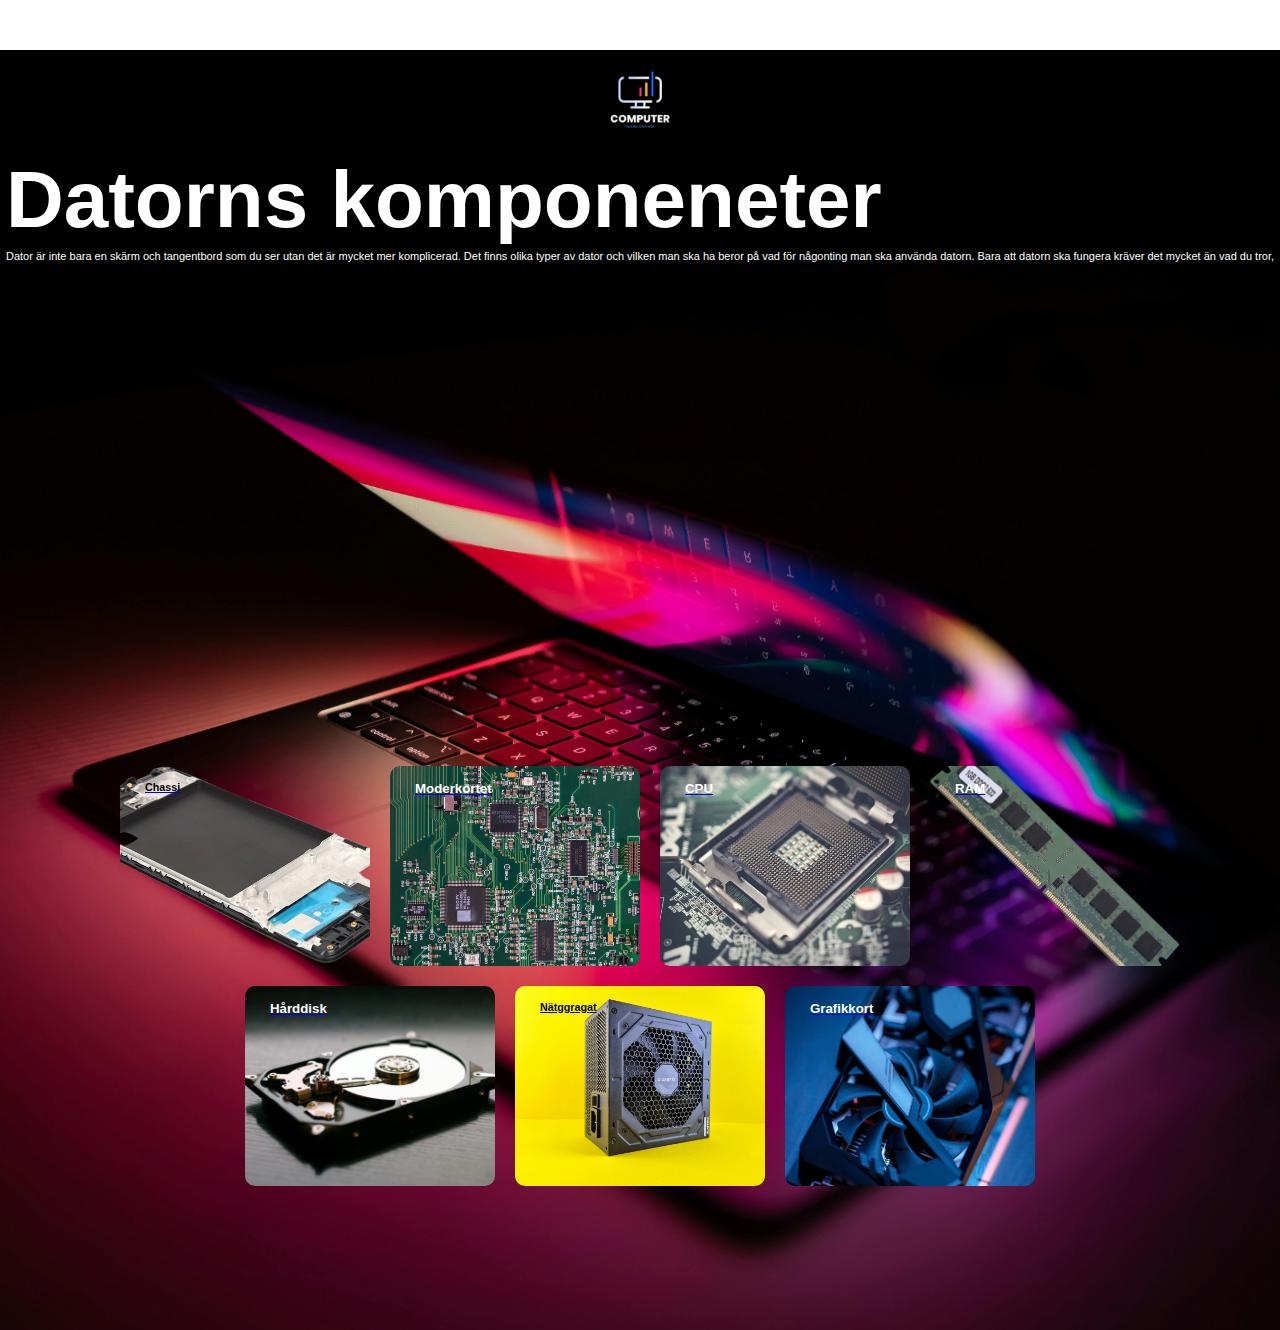
<file: datorn/index.html>
<!DOCTYPE html>
<html lang="en">
<head>
    <meta charset="UTF-8">
    <meta name="viewport" content="width=device-width, initial-scale=1.0">
    <title>Document</title>
    <link rel="stylesheet" href="style.css">
</head>  
<style> 
    .logo-container{ 
        text-align: center; 
        margin-top: 50px;
    }
</style>
<body>
    <div class="container">
        <div class="logo-container">
            <img src="background11.png" class="logo" height="100px" margin-top: 50px;>  
        </div> 
        <div class="text">
            <div class="col">
                <h1>Datorns komponeneter</h1> 
                <p>Dator är inte bara en skärm och tangentbord som du ser utan det är mycket mer komplicerad. Det finns olika typer av dator och vilken man ska ha beror på vad för någonting man ska använda datorn. Bara att datorn ska fungera kräver det mycket än vad du tror, </p>
            </div>
            <div class="card-container">
                <a href="chassi.html">
                    <div class="card card1">     
                        <h6>Chassi</h6>
                </a>
                </div>
                <div class="card card2">
                    <a href="moderkort.html">
                        <h5>Moderkortet</h5> 
                        
                    </a>    
                </div>
                <div class="card card3">
                    <a href="cpu.html">
                        <h5>CPU</h5>
                        
                    </a>    
                </div>
                <div class="card card4">
                    <a href="ram.html">
                        <h5>RAM</h5>
                        
                    </a>
                </div>
                <div class="card card5">
                    <a href="Hårddisk.html">
                        <h5>Hårddisk</h5>
                        
                    </a>    
                </div>
                <div class="card card6">
                    <a href="nätaggregat.html">
                        <h6>Nätggragat</h6>
                        
                    </a>    
                </div>
                <div class="card card7">
                    <a href="grafikkort.html"> 
                        <h5>Grafikkort</h5>
                    </a>
                    
                </div>
            </div>
        </div>
    </div>
</body>
</html>
</file>
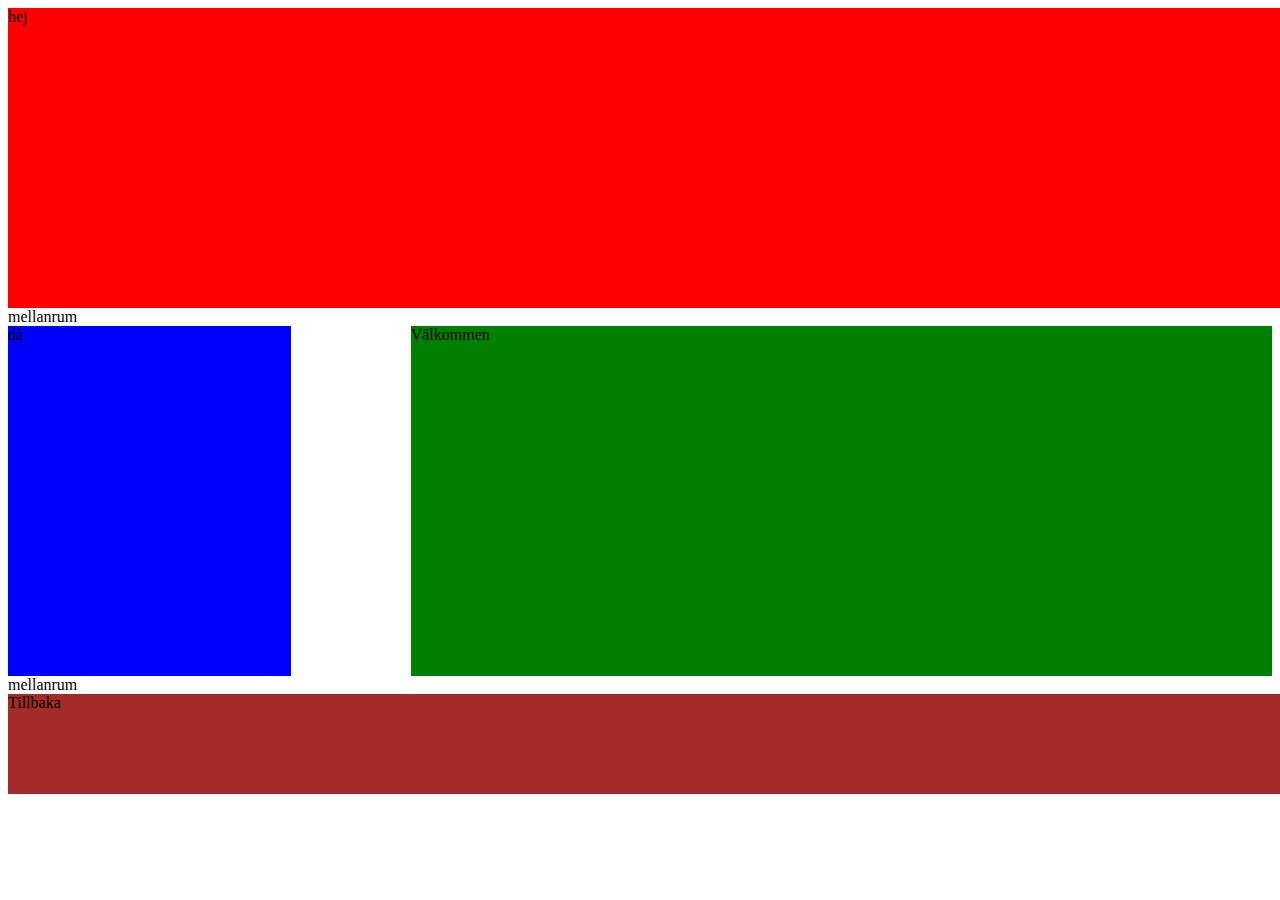
<file: page1 copy/index.html>
<!DOCTYPE html>
<html lang="en">
<head>
    <meta charset="UTF-8">
    <meta name="viewport" content="width=device-width, initial-scale=1.0">
    <title>Document</title>
    <link rel="stylesheet" href="style.css">
</head>
<body>
    
  
<div id="ruta1">hej</div>    
<div id="ruta0">mellanrum</div>
</div>
<div id="container2"> 
    <div id="ruta2">då</div> 
    <div id="ruta3">Välkommen</div>    
</div>
<div id="ruta01">mellanrum</div>
<div id="ruta4">Tillbaka</div> 

</body>
</html>
</file>
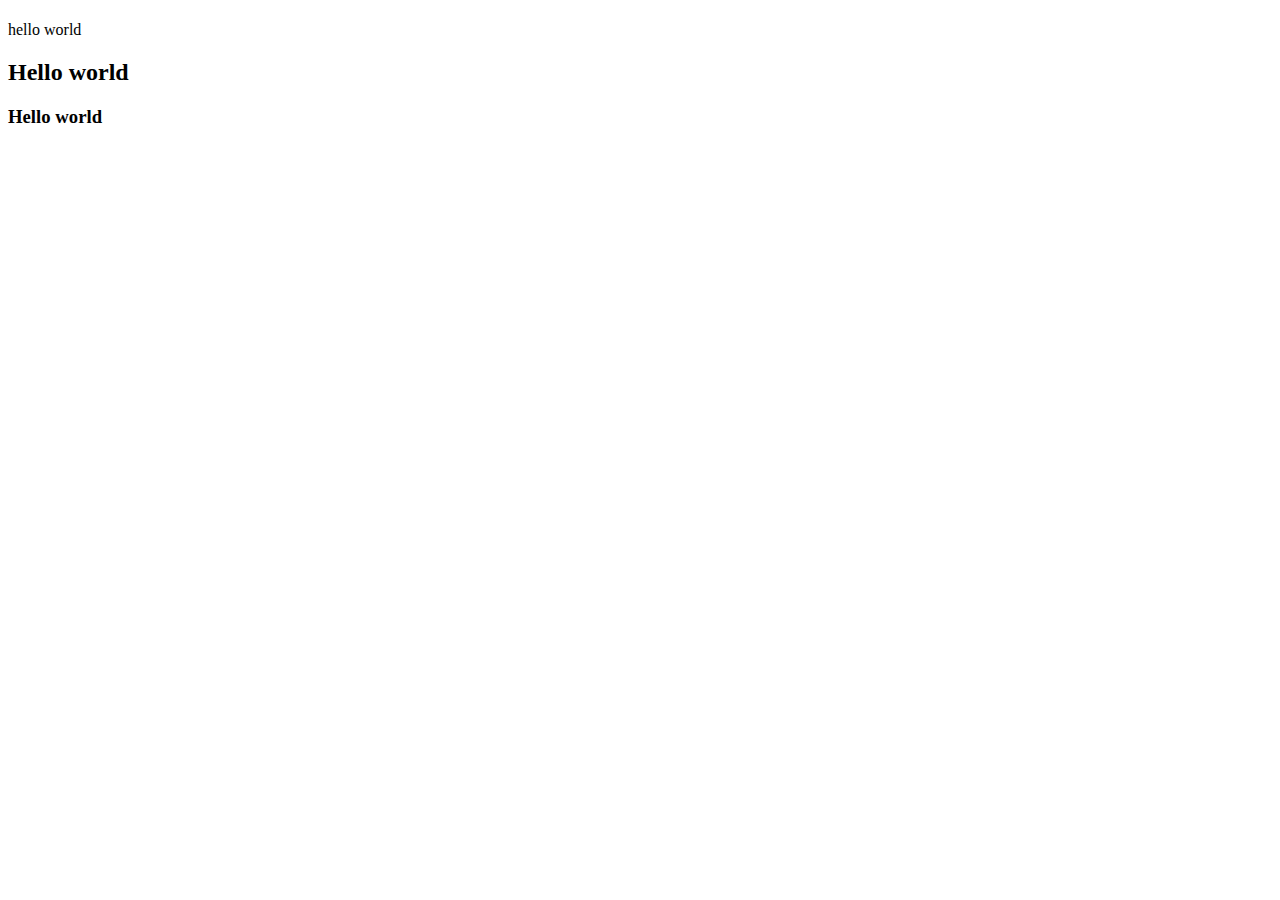
<file: page1/index.html>
<!DOCTYPE html>
<html lang="en">
<head>
    <meta charset="UTF-8">
    <meta name="viewport" content="width=device-width, initial-scale=1.0">
    <title>Document</title>
</head>
<body>
    <h1></h1>hello world</h1>
    <h2>Hello world</h2> 
    <h3>Hello world</h3>
    <img scr="porsche.jpg">
</body>
</html>
</file>
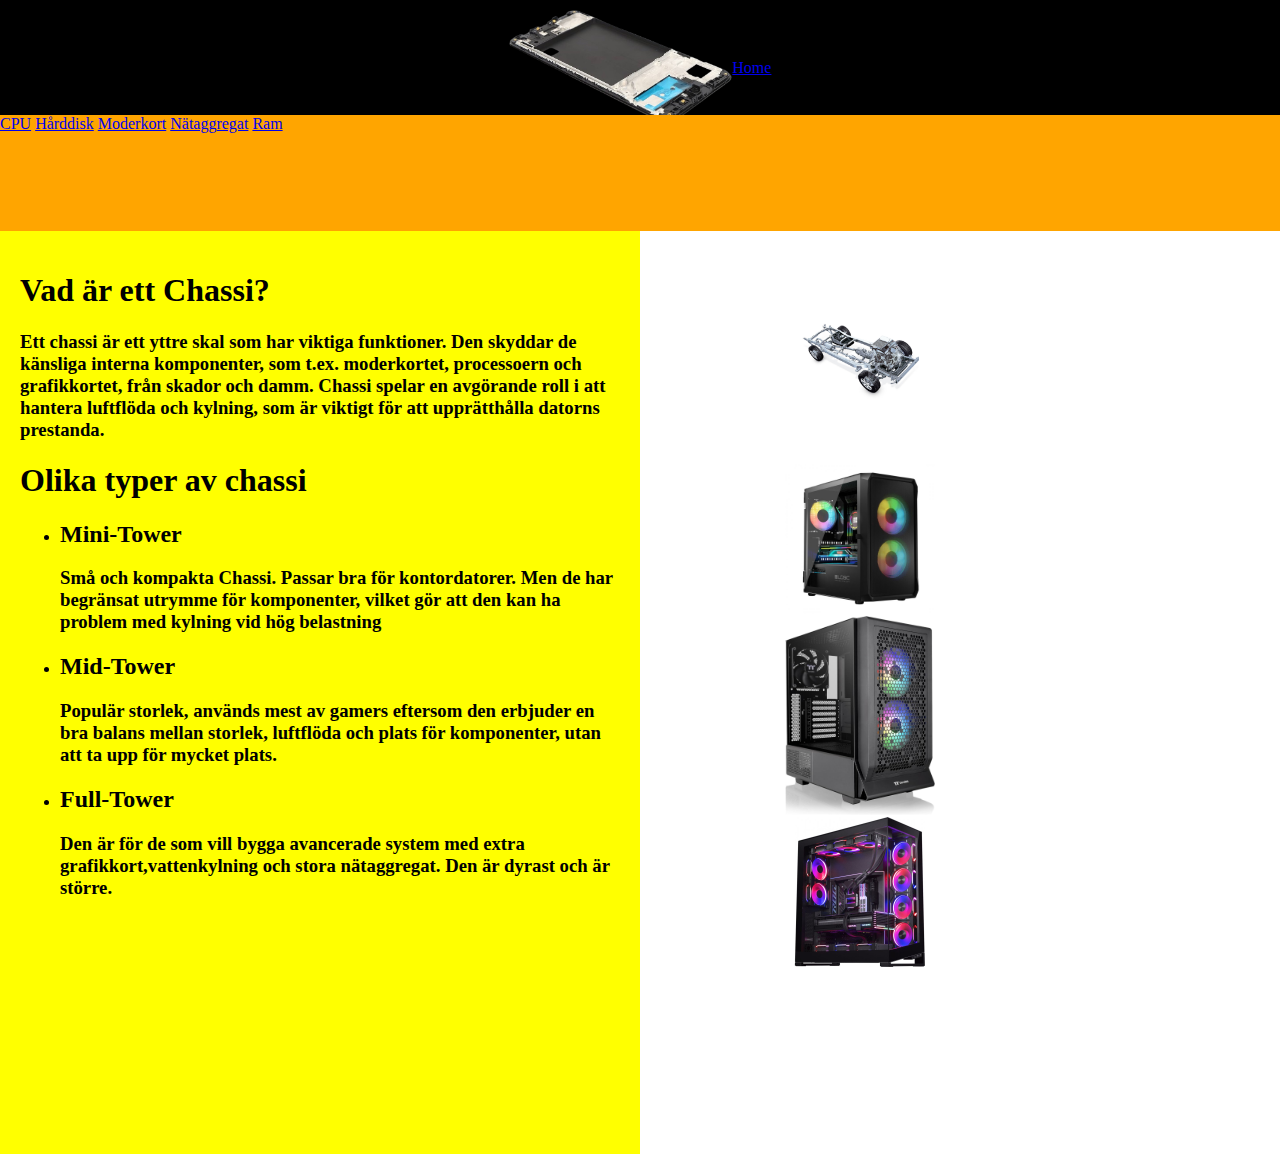
<file: datorn/chassi.html>
<!DOCTYPE html>
<html lang="en">
<head>
    <meta charset="UTF-8">
    <meta name="viewport" content="width=device-width, initial-scale=1.0">
    <title>Document</title>
    <link rel="stylesheet" href="chassi.css">
    
</head>
<body>
    <div id="wrapper">
        <header>
        <img src="chassi mobil.png" alt="Logo" class="logo"> 
        <a href="index.html">Home</a>
        </header>
        <nav> 
            <a href="cpu.html">CPU</a>
            <a href="Hårddisk.html">Hårddisk</a>
            <a href="moderkort.html">Moderkort</a>
            <a href="nätaggregat.html">Nätaggregat</a>
            <a href="ram.html">Ram</a>
        </nav>
        <section>
            <h1> Vad är ett Chassi?</h1> 
            <h3>Ett chassi är ett yttre skal som har viktiga funktioner.
                Den skyddar de känsliga interna komponenter, som t.ex. moderkortet, processoern och grafikkortet, från skador och damm. 
                Chassi spelar en avgörande roll i att hantera luftflöda och kylning, som är viktigt för att upprätthålla datorns prestanda. 
            </h3> 
            <h1>Olika typer av chassi</h1> 
            <ul>
                <li>
                    <h2>Mini-Tower</h2>
                    <h3>Små och kompakta Chassi. Passar bra för kontordatorer. Men de har begränsat utrymme för komponenter, vilket gör att den kan ha problem med kylning vid hög belastning</h3> 
                </li>
                <li>
                    <h2>Mid-Tower</h2> 
                    <h3>Populär storlek, används mest av gamers eftersom den erbjuder en bra balans mellan storlek, luftflöda och plats för komponenter, utan att ta upp för mycket plats.</h3>
                </li> 
                <li>
                    <h2>Full-Tower</h2> 
                    <h3>Den är för de som vill bygga avancerade system med extra grafikkort,vattenkylning och stora nätaggregat. Den är dyrast och är större. </h3>
                </li>
            </ul> 

        </section> 
        <section2>  
            <div id="container"> 
                <img src="exshassi.jpg" alt=""style ="margin: 50px; width: 150px; height:150;"> 
                <img src="minitower.jpg" alt=""style="margin: 1px; width: 150px; height:150;"> 
                <img src="mid tower.jpg" alt=""style="margin: 1px; width: 150px; height:150;"> 
                <img src="fulll tower.jpg"alt=""style="margin: 1px; width: 150px; height:150;">
            </div>     

        </section2>
    </div>
</body>
</html>
</file>
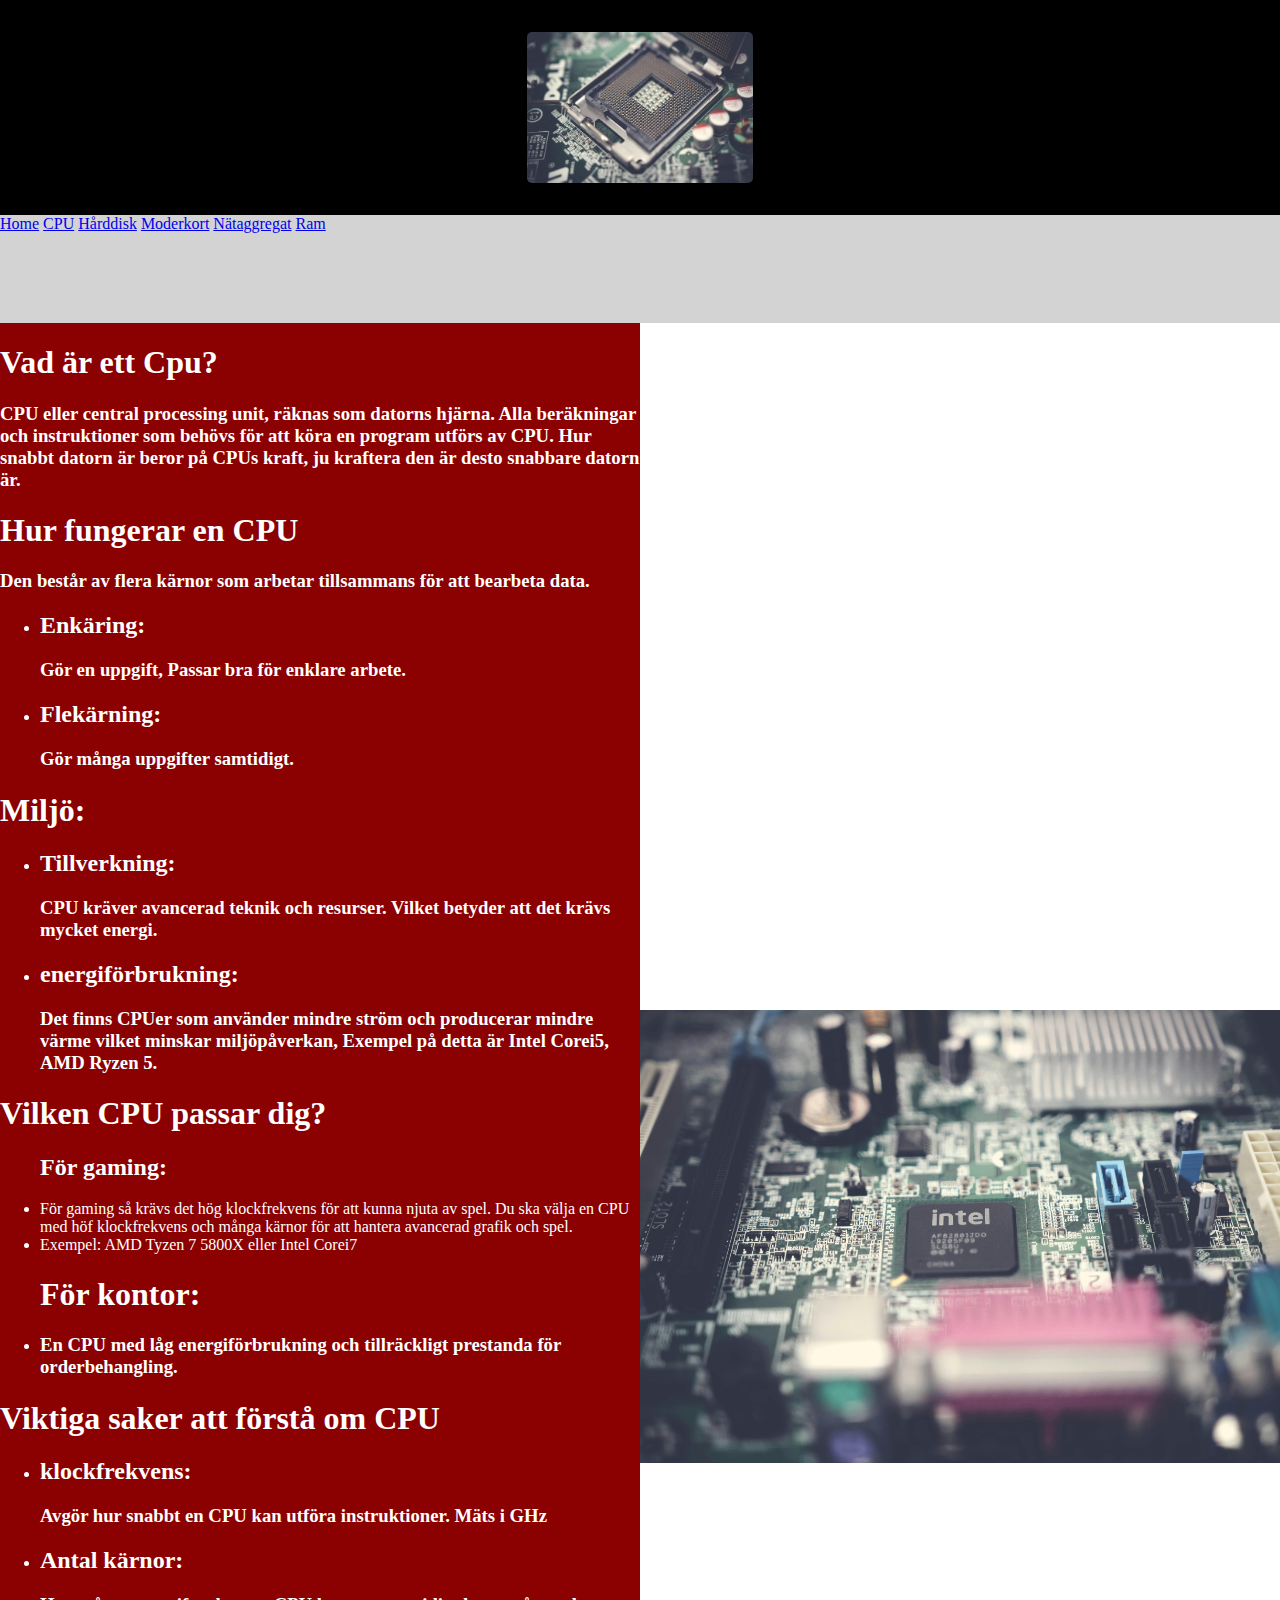
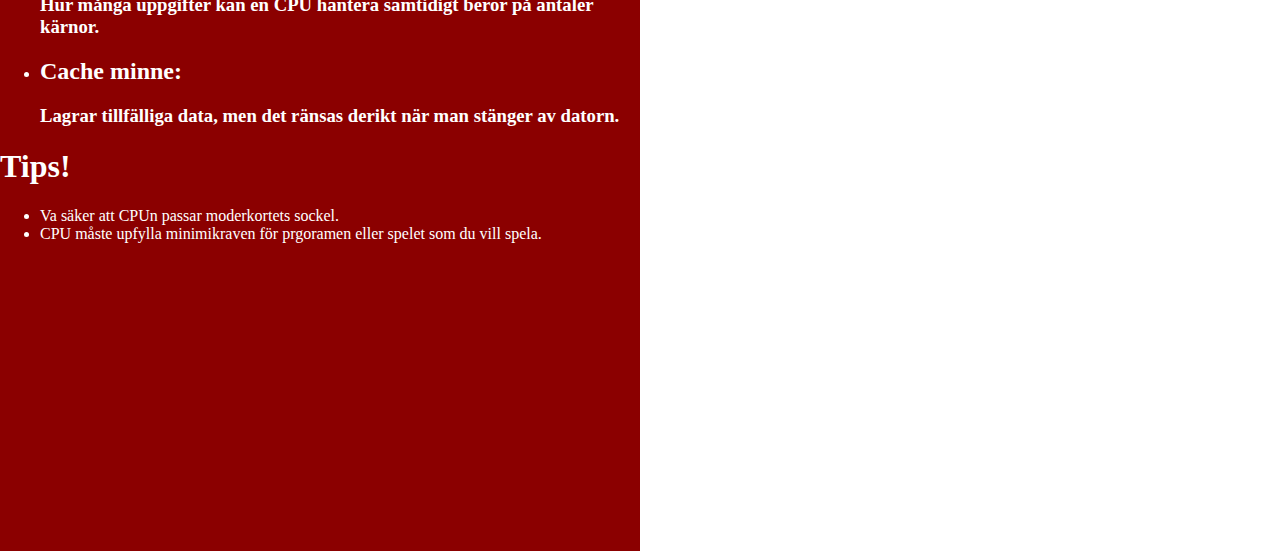
<file: datorn/cpu.html>
<!DOCTYPE html> 
<html lang=" en">
<head> 
    <meta charset="UTF-8"> 
    <meta name="viewport" content="width=device-width, initial-scale=1.0"> 
    <title>Document</title> 
    <link rel="stylesheet" href="cpu.css">
</head>    
<body>
    <div id="wrapper"> 
        <header> 
           <img src="cpu.jpg" alt="" class="logo"> 
        </header>
        <nav> 
            <a href="index.html">Home</a> 
            <a href="cpu.html">CPU</a>
            <a href="Hårddisk.html">Hårddisk</a>
            <a href="moderkort.html">Moderkort</a>
            <a href="nätaggregat.html">Nätaggregat</a>
            <a href="ram.html">Ram</a>
        </nav> 
        <section> 
            <h1>Vad är ett Cpu? 
                <h3>CPU eller central processing unit, räknas som datorns hjärna. Alla beräkningar och instruktioner som behövs för att köra en program utförs av CPU. Hur snabbt datorn är beror på CPUs kraft, ju kraftera den är desto snabbare datorn är.</h3>
            </h1> 
            <h1>Hur fungerar en CPU</h1> 
            <h3>Den består av flera kärnor som arbetar tillsammans för att bearbeta data.</h3> 
            <ul> 
                <li> 
                    <h2>Enkäring:</h2>
                    <h3>Gör en uppgift, Passar bra för enklare arbete.</h3> 

                </li> 
                <li> 
                    <h2>Flekärning: </h2> 
                    <h3>Gör många uppgifter samtidigt.</h3> 
                </li>
            </ul> 
            <h1>Miljö:</h1> 
            <ul> 
                <li> 
                    <h2> 
                        Tillverkning: 
                        <h3>CPU kräver avancerad teknik och resurser. Vilket betyder att det krävs mycket energi.</h3> 

                    </h2>
                </li> 
                <li> 
                    <h2>energiförbrukning: 
                        <h3>Det finns CPUer som använder mindre ström och producerar mindre värme vilket minskar miljöpåverkan, Exempel på detta är Intel Corei5, AMD Ryzen 5. </h3> 

                    </h2>
                </li>
            </ul> 
            <h1>Vilken CPU passar dig?</h1>
            <ul> 
                <h2>För gaming: </h2> 
                <li>För gaming så krävs det hög klockfrekvens för att kunna njuta av spel. Du ska välja en CPU med höf klockfrekvens och många kärnor för att hantera avancerad grafik och spel.</li>  
                <li> Exempel: AMD Tyzen 7 5800X eller Intel Corei7</li>
                <h1>För kontor: </h1>
                <li> 
                    <h3>En CPU med låg energiförbrukning och tillräckligt prestanda för orderbehangling. </h3> 
                </li> 
            </ul>
            <h1>Viktiga saker att förstå om CPU</h1> 
            <ul> 
                <li> 
                    <h2>klockfrekvens: 
                        <h3>Avgör hur snabbt en CPU kan utföra instruktioner. Mäts i GHz</h3> 

                    </h2>
                </li> 
                <li> 
                    <h2>Antal kärnor: 
                        <h3>Hur många uppgifter kan en CPU hantera samtidigt beror på antaler kärnor.</h3> 
                    </h2> 
                </li> 
                <li> 
                    <h2>Cache minne: 
                        <h3>Lagrar tillfälliga data, men det ränsas derikt när man stänger av datorn.</h3>
                    </h2>
                </li>
            </ul> 
            <h1>Tips! </h1>
            <ul> 
                <li> 
                    Va säker att CPUn passar moderkortets sockel.
                </li> 
                <li>CPU måste upfylla minimikraven för prgoramen eller spelet som du vill spela.</li>
            </ul>
        </section> 
       <section2 class="section2">  </section2>
    </div>
</body>
</html>
</file>
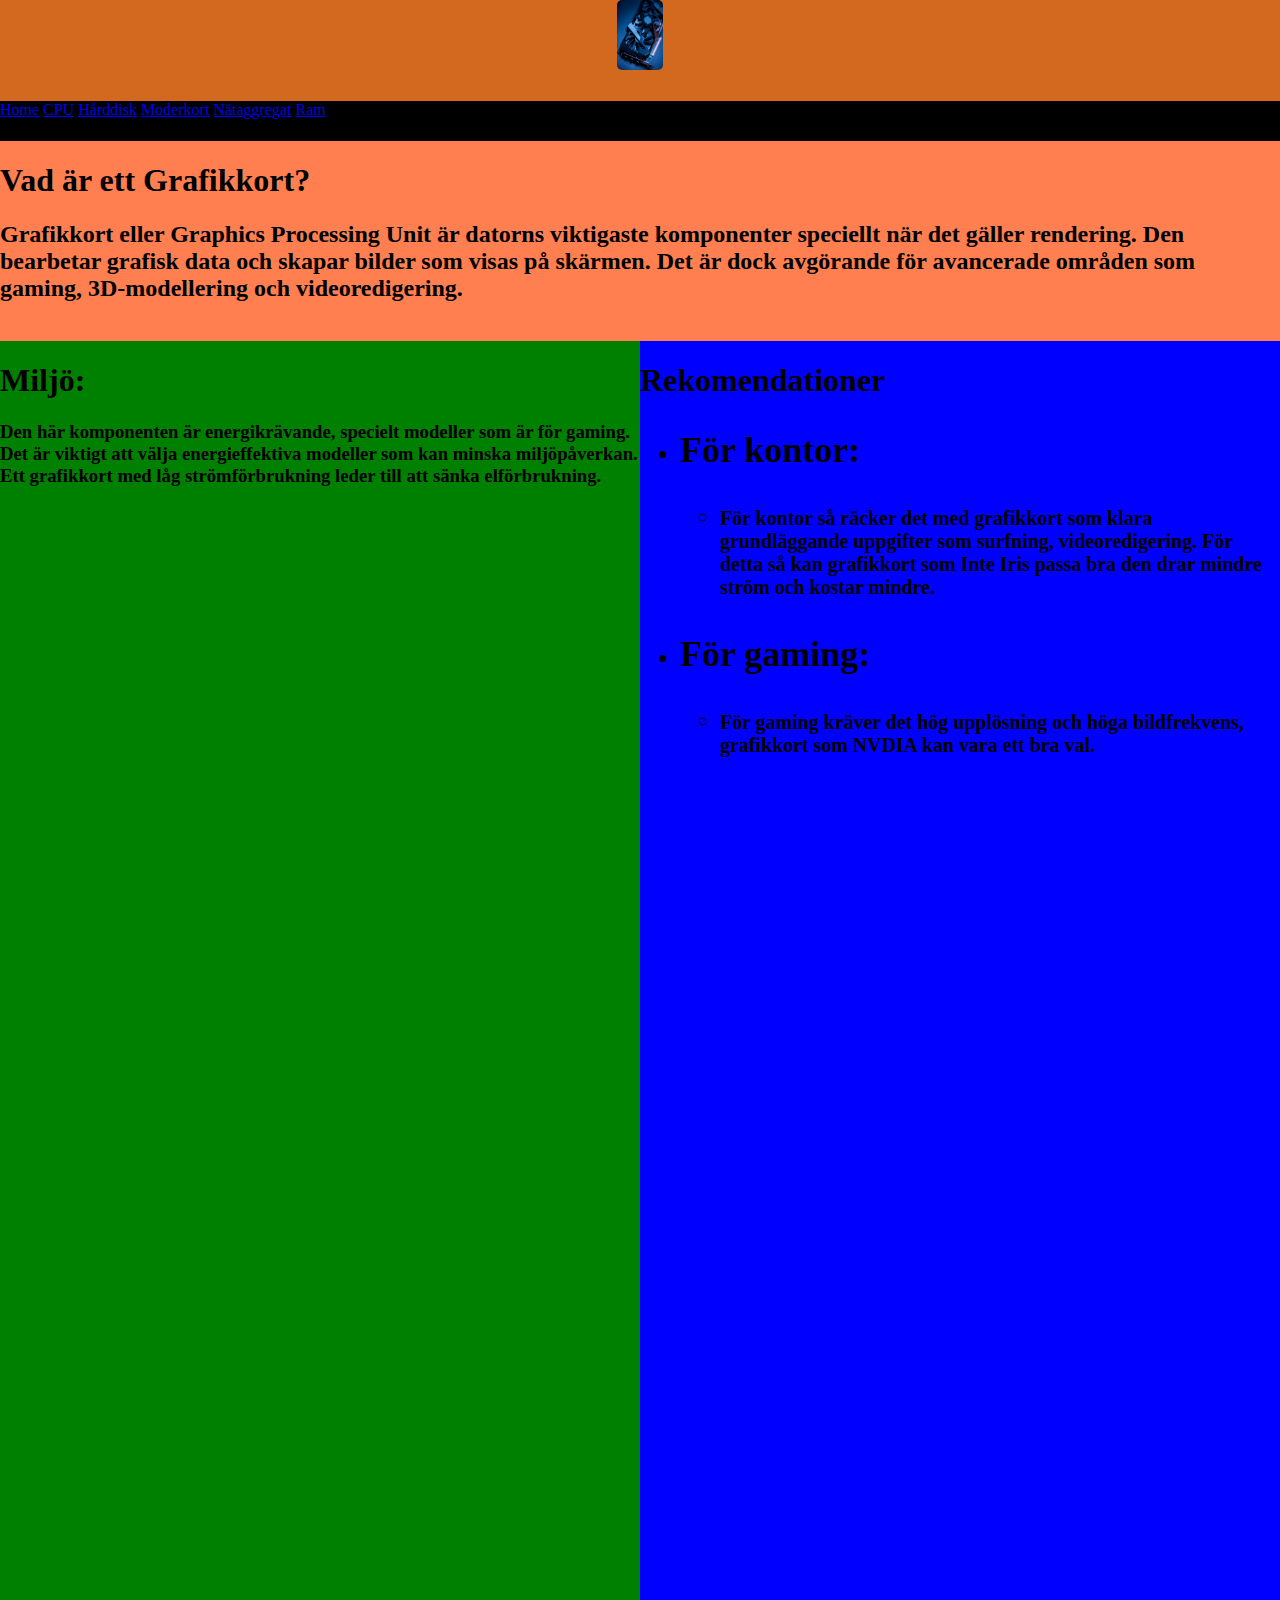
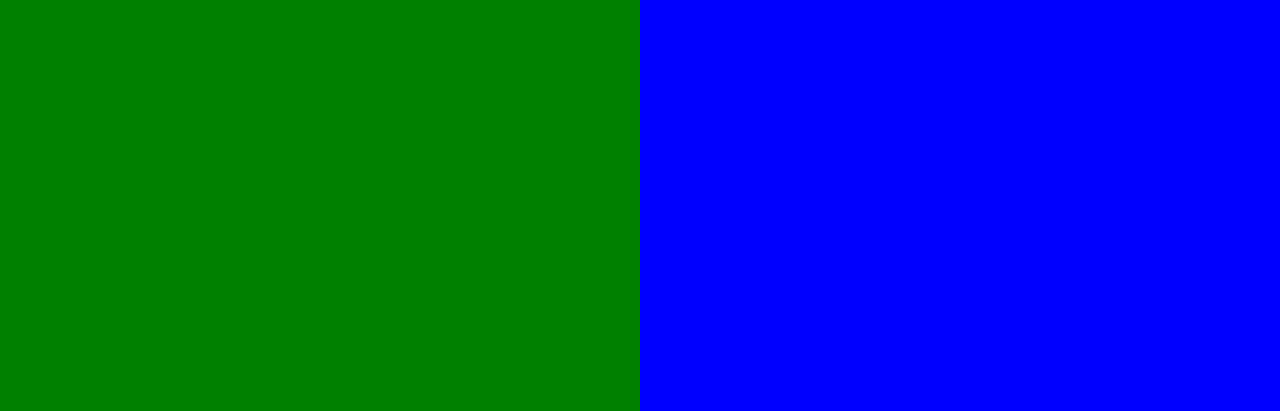
<file: datorn/grafikkort.html>
<!DOCTYPE html>
<html lang="en">
<head> 
    <meta charset="UTF-8">
    <meta name="viewport" content="width=device-width, initial-scale=1.0">
    <title>Document</title>
    <link rel="stylesheet" href="grafikkort.css">
</head>    
<body>
    <div id="wrapper">
        <header>
            <img src="grafikkort.jpg" alt=""class="logo">
        </header> 
        <nav>
            <a href="index.html">Home</a> 
            <a href="cpu.html">CPU</a>
            <a href="Hårddisk.html">Hårddisk</a>
            <a href="moderkort.html">Moderkort</a>
            <a href="nätaggregat.html">Nätaggregat</a>
            <a href="ram.html">Ram</a>
        </nav>
        <section>
            <h1>Vad är ett Grafikkort?</h1>
            <h2>Grafikkort eller Graphics Processing Unit är datorns viktigaste komponenter speciellt när det gäller rendering. Den bearbetar grafisk data och skapar bilder som visas på skärmen. Det är dock avgörande för avancerade områden som gaming, 3D-modellering och videoredigering.</h2>
        </section> 
        <section2> 
            <h1>Miljö:</h1> 
            <h3>Den här komponenten är energikrävande, specielt modeller som är för gaming. Det är viktigt att välja energieffektiva modeller som kan minska miljöpåverkan. Ett grafikkort med låg strömförbrukning leder till att sänka elförbrukning.</h3>
        </section2> 
        <section3> 
            <h1>Rekomendationer</h1>
            <ul>
                <h2> 
                    <li>
                        <h2>För kontor:</h2>
                    </li>
                    <ul>
                        <li>
                            <h5>För kontor så räcker det med grafikkort som klara grundläggande uppgifter som surfning, videoredigering. För detta så kan grafikkort som Inte Iris passa bra den drar mindre ström och kostar mindre.</h5>
                        </li>
                    </ul>  
                    <li>
                        <h2>För gaming:</h2>
                    </li>
                    <ul>
                        <li>
                            <h5>För gaming kräver det hög upplösning och höga bildfrekvens, grafikkort som NVDIA kan vara ett bra val.</h5>
                        </li>
                    </ul>
                </h2>
            </ul>
        </section3>
    </div>
</body> 
</html>
</file>
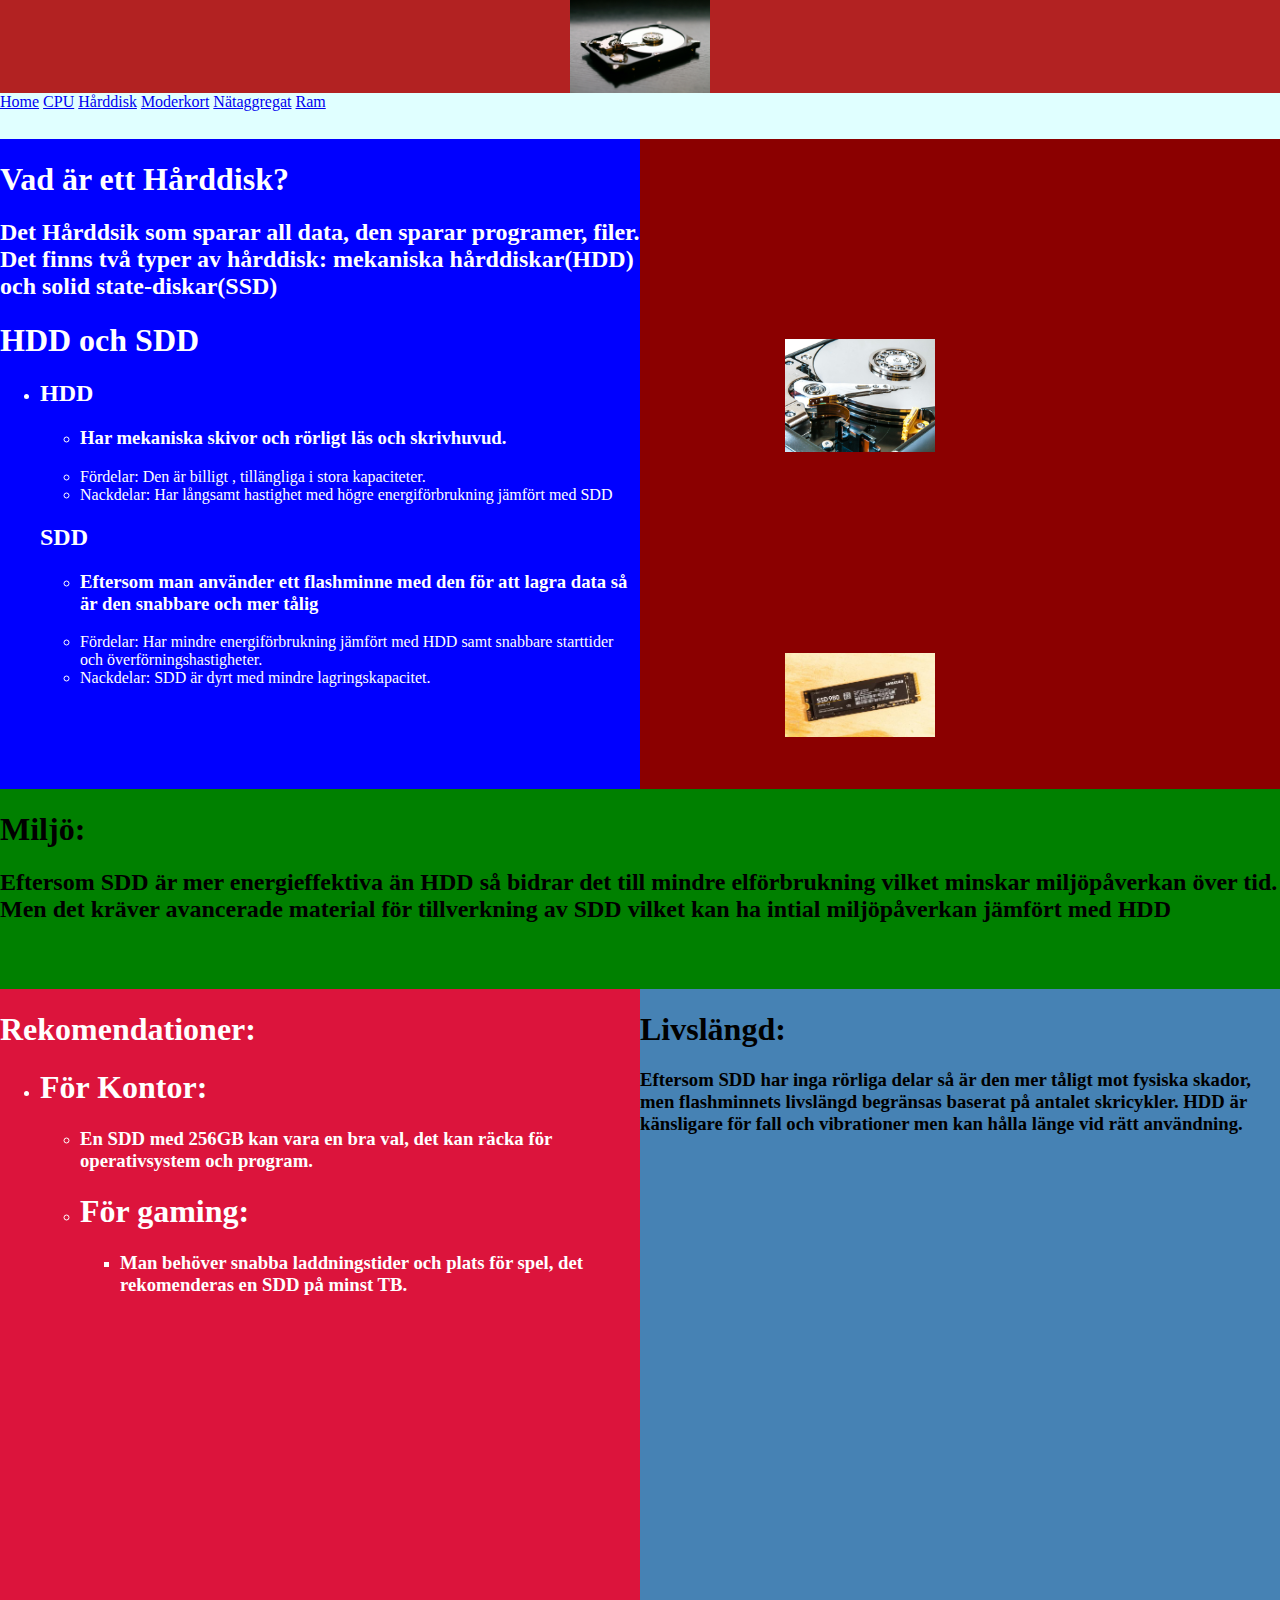
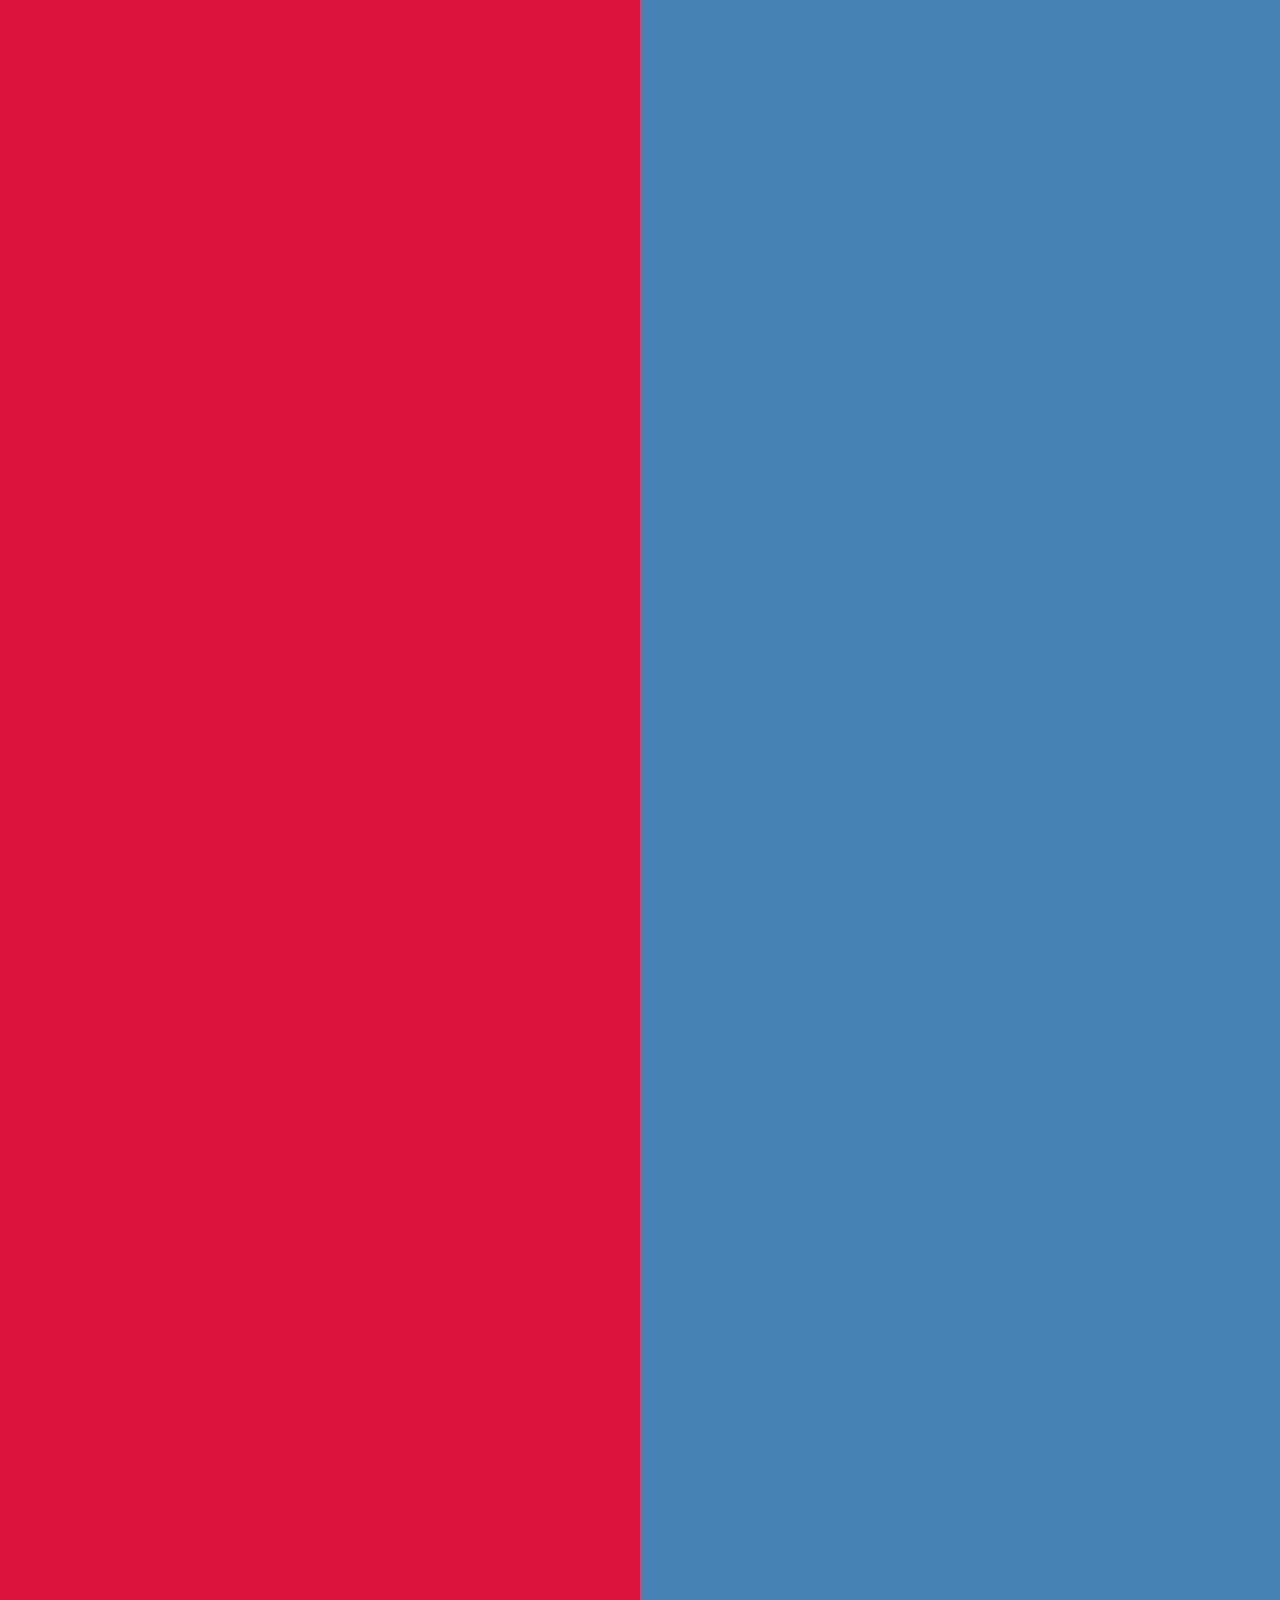
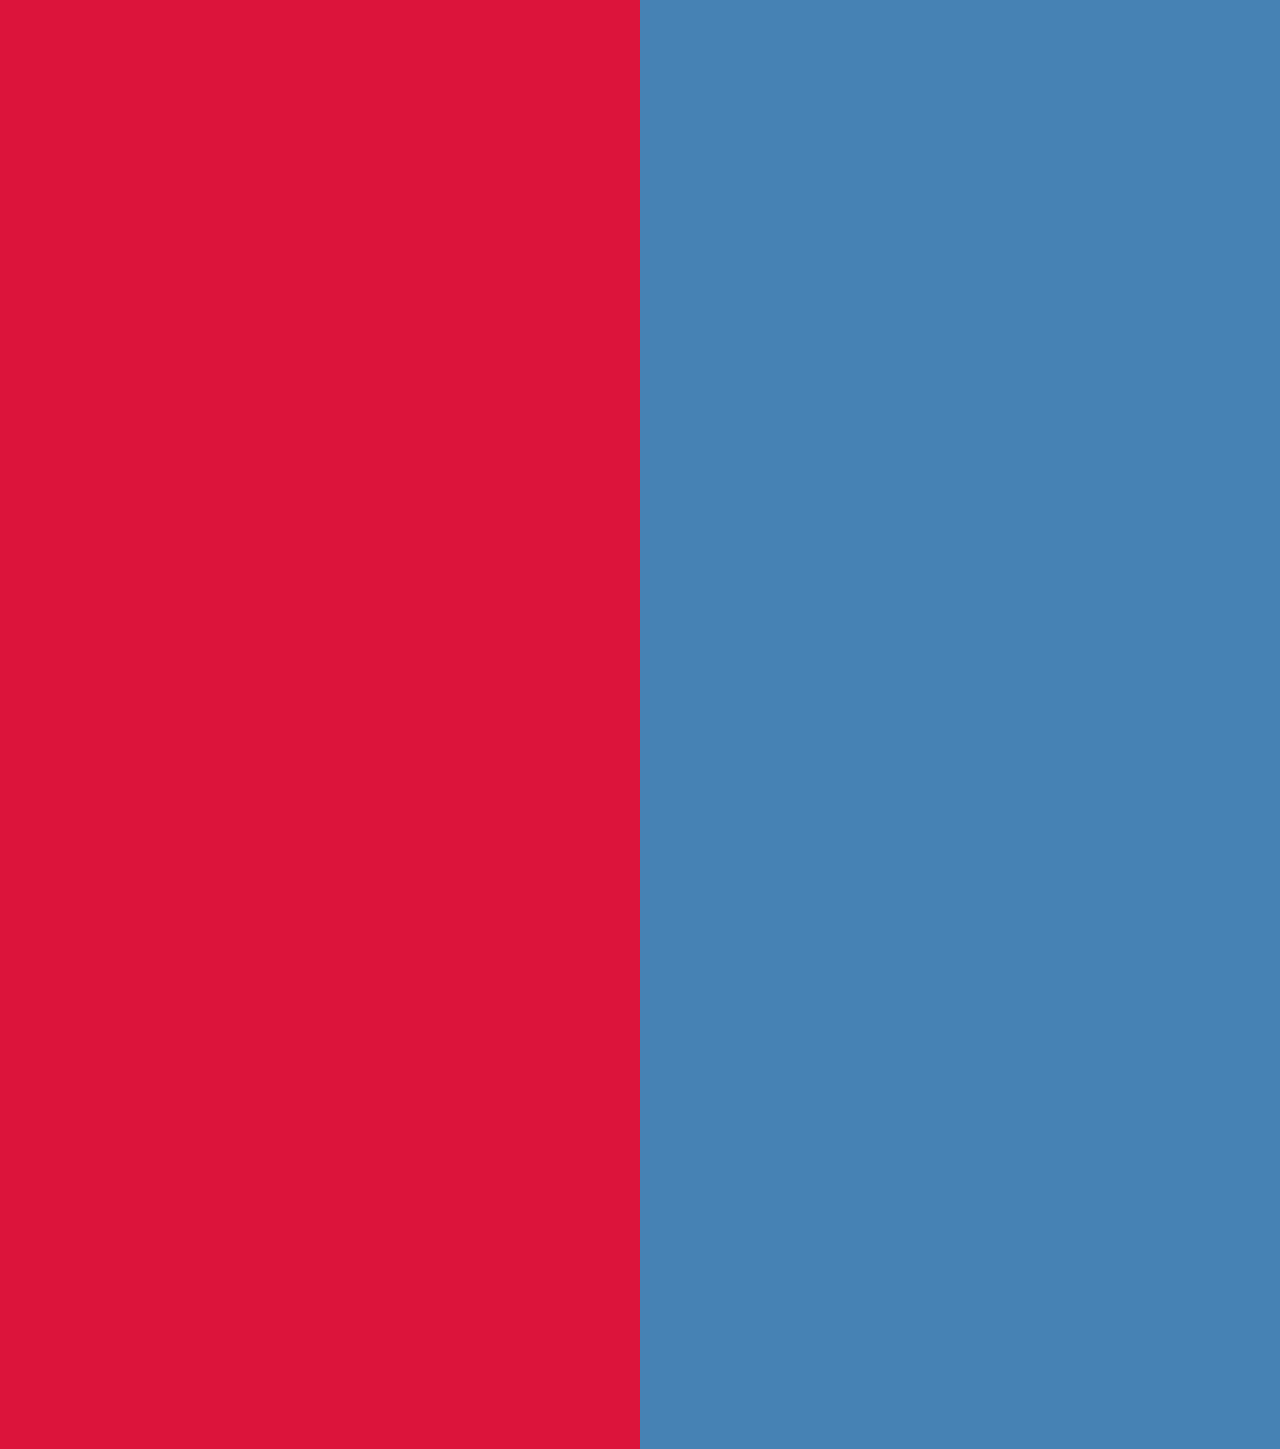
<file: datorn/Hårddisk.html>
<!DOCTYPE html> 
<html lange="en"> 
<head> 
    <meta charset="UTF-8"> 
    <meta nema="viewport" content="width=device-width, initial-scale= 1.0"> 
    <title>Document</title> 
    <link rel="stylesheet" href= "hårddisk.css">
</head>     
<body> 
    <div id="wrapper"> 
        <header> 
            <img src="hårddisk.jpg" alt="" class="logo">
        </header> 
        <nav>
            <a href="index.html">Home</a> 
            <a href="cpu.html">CPU</a>
            <a href="Hårddisk.html">Hårddisk</a>
            <a href="moderkort.html">Moderkort</a>
            <a href="nätaggregat.html">Nätaggregat</a>
            <a href="ram.html">Ram</a>
        </nav> 
        <section> 
            <h1>Vad är ett Hårddisk?</h1> 
            <h2>Det Hårddsik som sparar all data, den sparar programer, filer. Det finns två typer av hårddisk: mekaniska hårddiskar(HDD) och solid state-diskar(SSD)</h2> 
            <h1>HDD och SDD</h1>  
            <ul> 
                <li> 
                    <h2>HDD</h2> 
                    <ul> 
                        <li>
                            <h3>Har mekaniska skivor och rörligt läs och skrivhuvud.</h3> 
                        </li>
                    </ul> 
                    <ul> 
                        <li>Fördelar: Den är billigt , tillängliga i stora kapaciteter. 

                        </li> 
                        <li>Nackdelar: Har långsamt hastighet med högre energiförbrukning jämfört med SDD</li>
                    </ul>
                </li>  
                    <h2>SDD</h2> 
                    <ul> 
                        <li>
                            <h3>Eftersom man använder ett flashminne med den för att lagra data så är den snabbare och mer tålig</h3>
                        </li>
                    </ul> 
                    <ul>
                        <li>
                            Fördelar: Har mindre energiförbrukning jämfört med HDD samt snabbare starttider och överförningshastigheter.
                        </li> 
                        <li>Nackdelar: SDD är dyrt med mindre lagringskapacitet.</li>
                    </ul>
            </ul> 

        </section> 
        <section2> 
            <div id="container"> 
                <img src="hdd.jpg" alt=""style="margin: 200px; width:150px; height:150">
                <img src="sdd.jpg" alt=""style="margin: 1px; width:150px; height:150">
            </div>    
        </section2> 
        <section3>
            <h1>Miljö: 
                <h2>Eftersom SDD är mer energieffektiva än HDD så bidrar det till mindre elförbrukning vilket minskar miljöpåverkan över tid. Men det kräver avancerade material för tillverkning av SDD vilket kan ha intial miljöpåverkan jämfört med HDD</h2> 
            </h1>
        </section3>
        <section4>
            <h1>Rekomendationer:</h1> 
            <ul> 
                <li> 
                    <h1>För Kontor:</h1>
                </li> 
                <ul> 
                    <li>
                        <h3>En SDD med 256GB kan vara en bra val, det kan räcka för operativsystem och program.</h3>
                    </li>
                </ul> 
                <ul> 
                    <li> 
                        <h1>För gaming:</h1>
                    </li> 
                    <ul> 
                        <li> 
                            <h3>Man behöver snabba laddningstider och plats för spel, det rekomenderas en SDD på minst TB.</h3>
                        </li>
                    </ul>
                </ul> 
                
            </ul>
        </section4> 
        <section5> 
            <h1>Livslängd: </h1> 
            <h3>Eftersom SDD har inga rörliga delar så är den mer tåligt mot fysiska skador, men flashminnets livslängd begränsas baserat på antalet skricykler. HDD är känsligare för fall och vibrationer men kan hålla länge vid rätt användning.</h3>

        </section5>
    </div> 
</body>
</html>
</file>
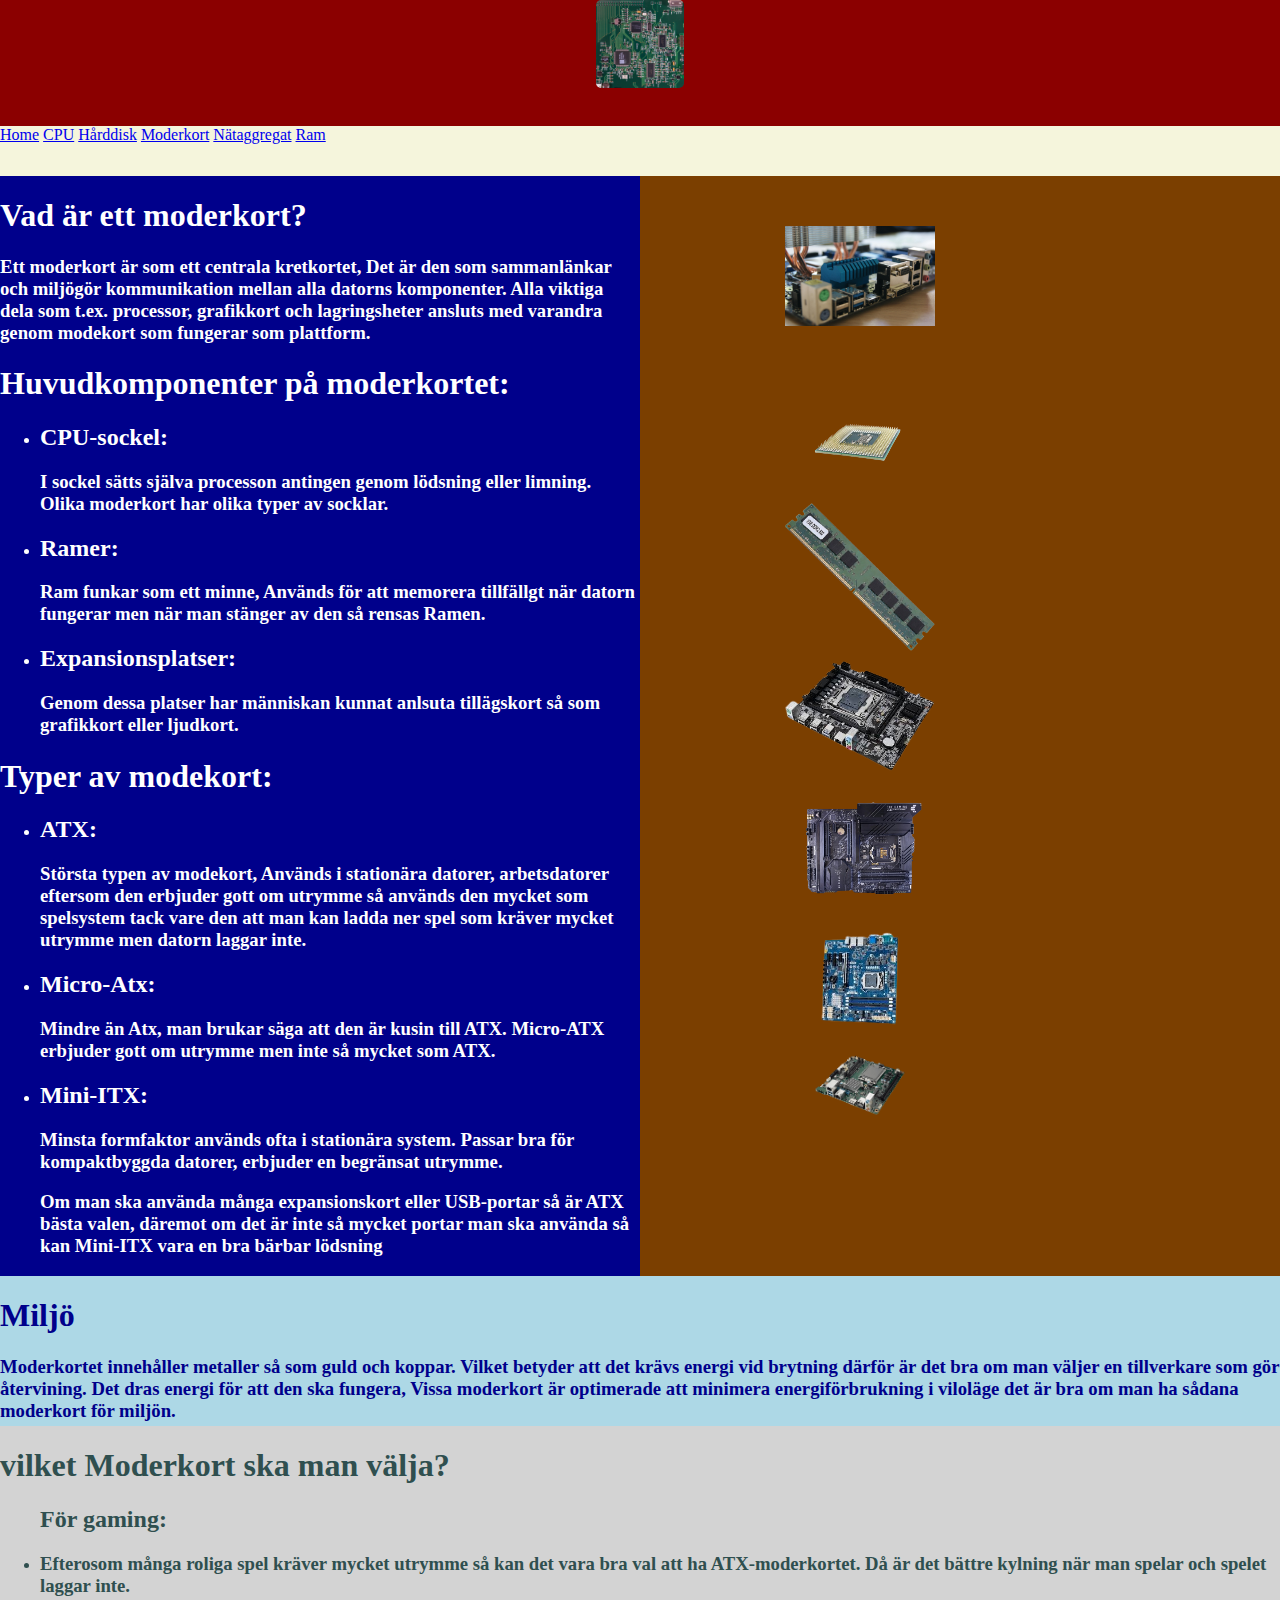
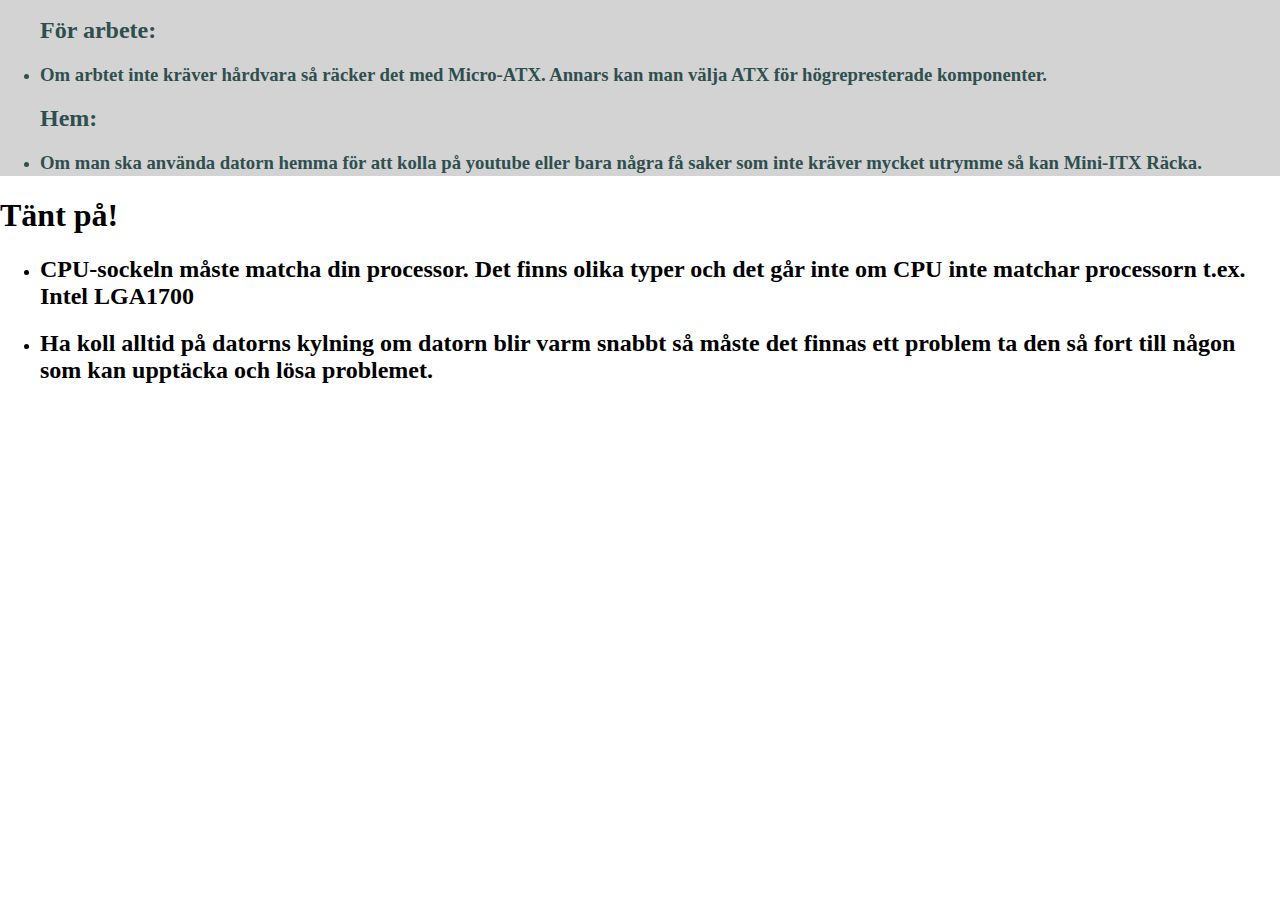
<file: datorn/moderkort.html>
<!DOCTYPE html>
<html lang="en">
<head>
    <meta charset="UTF-8">
    <meta name="viewport" content="width=device-width, initial-scale=1.0">
    <title>Document</title>
    <link rel="stylesheet" href="moderkort.css">
</head>
<body>
    <div id="wrapper">    
        <header>
            <img src= "moderkort.jpg" alt="" class="logo">
        </header> 
        <nav> 
        <a href="index.html">Home</a> 
        <a href="cpu.html">CPU</a>
            <a href="Hårddisk.html">Hårddisk</a>
            <a href="moderkort.html">Moderkort</a>
            <a href="nätaggregat.html">Nätaggregat</a>
            <a href="ram.html">Ram</a>
        </nav>    
        <section> 
            <h1> Vad är ett moderkort?</h1>
            <h3>Ett moderkort är som ett centrala kretkortet, Det är den som sammanlänkar och miljögör kommunikation mellan alla datorns komponenter. Alla viktiga dela som t.ex. processor, grafikkort och lagringsheter ansluts med varandra genom modekort som fungerar som plattform.</h3>  
            <h1>Huvudkomponenter på moderkortet: </h1>
            <ul>
                <li> 
                    <h2>CPU-sockel:</h2>
                    <h3>I sockel sätts själva processon antingen genom lödsning eller limning. Olika moderkort har olika typer av socklar.</h3> 

                </li> 
                <li> 
                    <h2>Ramer: </h2>  
                    <h3>Ram funkar som ett minne, Används för att memorera tillfällgt när datorn fungerar men när man stänger av den så rensas Ramen. </h3>
                </li>
                <li> 
                    <h2>Expansionsplatser:</h2>
                    <h3>Genom dessa platser har människan  kunnat anlsuta tillägskort så som grafikkort eller ljudkort. </h3> 
                </li>
            </ul> 
            <h1>Typer av modekort:</h1> 
            <ul> 
                <li> 
                    <h2>ATX:</h2>
                    <h3>Största typen av modekort, Används i stationära datorer, arbetsdatorer eftersom den erbjuder gott om utrymme så används den mycket som spelsystem tack vare den att man kan ladda ner spel som kräver mycket utrymme men datorn laggar inte.</h3>
                </li> 
                <li>
                    <h2>Micro-Atx:</h2>
                    <h3>Mindre än Atx, man brukar säga att den är kusin till ATX. Micro-ATX erbjuder gott om utrymme men inte så mycket som ATX.</h3>
                </li>
                <li> 
                    <h2>Mini-ITX:</h2>
                    <h3>Minsta formfaktor används ofta i stationära system. Passar bra för kompaktbyggda datorer, erbjuder en begränsat utrymme.</h3> 

                </li> 
                <h3>Om man ska använda många expansionskort eller USB-portar så är ATX bästa valen, däremot om det är inte så mycket portar man ska använda så kan Mini-ITX vara en bra bärbar lödsning</h3>
            </ul>

        </section>  
        <section2>
            <div id="container">
                <img src="moderkort1.jpg" alt=""style="margin: 50px; width: 150px; height: 150;"> 
                <img src="socket.png" alt=""style="margin: 10px; width: 150px; height: 150;"> 
                <img src="Ram1.png" alt=""style="margin-top: 1px; width: 150px;"> 
                <img src="foto1.png" alt=""style="margin: 10px; width: 150px; height: 70;">
                <img src="ATX.png"alt=""style="margin: 10px; width: 150px; height: 150;"> 
                <img src="micro-ATX.png"alt=""style="margin: 10px; width: 150px; height: 150;"> 
                <img src="mini ITX.png"alt=""style="margin 10px; width: 150px; height: 200;">
            </div>
        </section2> 
        <section3> 
            <h1>Miljö</h1> 
            <h3>Moderkortet innehåller metaller så som guld och koppar. Vilket betyder att det krävs energi vid brytning därför är det bra om man väljer en tillverkare som gör återvining. Det dras energi för att den ska fungera, Vissa moderkort är optimerade att minimera energiförbrukning i viloläge det är bra om man ha sådana moderkort för miljön.</h3>
        </section3> 
        <section4> 
            <h1>vilket Moderkort ska man välja?</h1>  
            <ul> 
                <h2>För gaming: </h2>
                <li> 
                    <h3>Efterosom många roliga spel kräver mycket utrymme så kan det vara bra val att ha ATX-moderkortet. Då är det bättre kylning när man spelar och spelet laggar inte.</h3>  
                </li> 
                <h2> För arbete:</h2>
                <li> 
                    <h3>Om arbtet inte kräver hårdvara så räcker det med Micro-ATX. Annars kan man välja ATX för högrepresterade komponenter.</h3> 
                    
                </li>
                <h2>Hem:</h2>
                <li>
                    <h3>Om man ska använda datorn hemma för att kolla på youtube eller bara några få saker som inte kräver mycket utrymme så kan Mini-ITX Räcka.</h3>
                </li>
            </ul>

        </section4> 
        <section5>
            <h1>
                Tänt på!
            </h1> 
            <ul> 
                <li> 
                    <h2> CPU-sockeln måste matcha din processor. Det finns olika typer och det går inte om CPU inte matchar processorn t.ex. Intel LGA1700 </h2> 
                </li>
                <li> 
                    <h2>Ha koll alltid på datorns kylning om datorn blir varm snabbt så måste det finnas ett problem ta den så fort till någon som kan upptäcka och lösa problemet. </h2>
                </li>
            </ul>
        </section5>


    </div>    
</body>
</html>
</file>
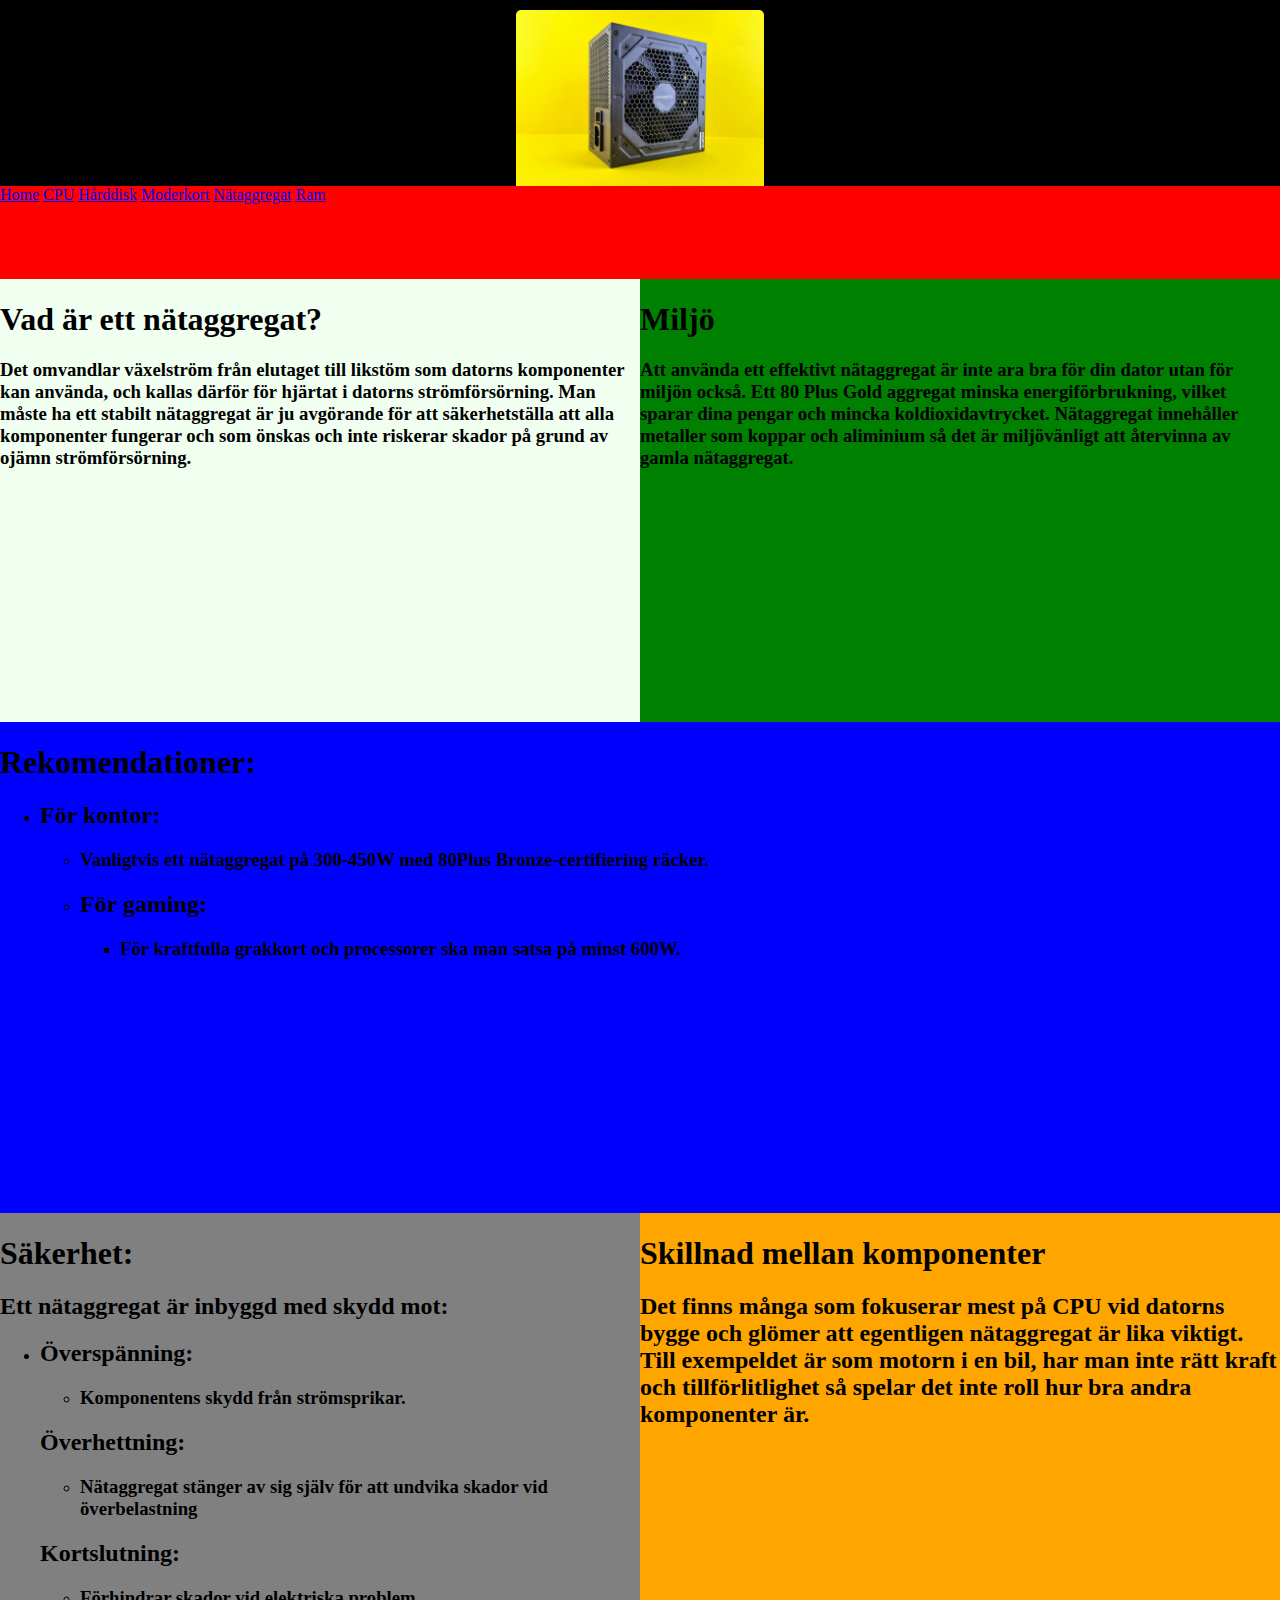
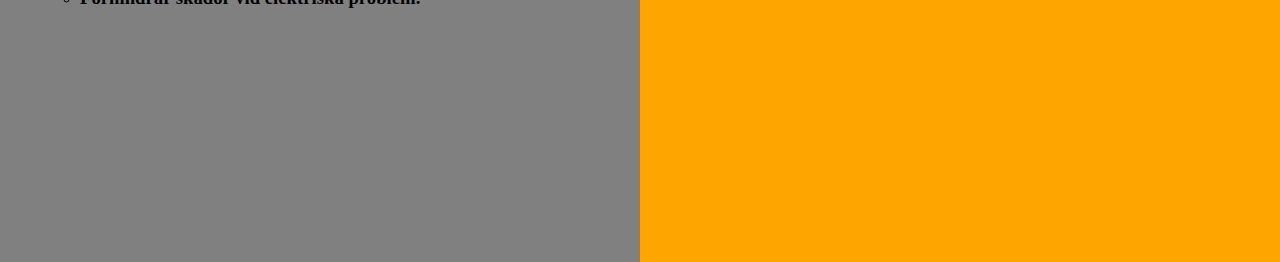
<file: datorn/nätaggregat.html>
<!DOCTYPE html> 
<html lang="en">
<head> 
    <meta charset="UTF-8"> 
    <meta name="viewport" content="width=device-width, initial-scale=1.0"> 
    <title>Document</title>
    <link rel="stylesheet" href="nätaggregat.css">
</head>   
<body> 
    <div id="wrapper"> 
        <header> 
            <img src="nätaggregat.jpg" alt="Logo"class="logo">        
        </header>
        <nav>
            <a href="index.html">Home</a> 
            <a href="cpu.html">CPU</a>
            <a href="Hårddisk.html">Hårddisk</a>
            <a href="moderkort.html">Moderkort</a>
            <a href="nätaggregat.html">Nätaggregat</a>
            <a href="ram.html">Ram</a>
        </nav> 
        <section> 
            <h1>Vad är ett nätaggregat?</h1>
            <h3>Det omvandlar växelström från elutaget till likstöm som datorns komponenter kan använda, och kallas därför för hjärtat i datorns strömförsörning. Man måste ha ett stabilt nätaggregat är ju avgörande för att säkerhetställa att alla komponenter fungerar och som önskas och inte riskerar skador på grund av ojämn strömförsörning.</h3>
        </section> 
        <section2>
            <h1>Miljö</h1>
            <h3>Att använda ett effektivt nätaggregat är inte ara bra för din dator utan för miljön också. Ett 80 Plus Gold aggregat minska energiförbrukning, vilket sparar dina pengar och mincka koldioxidavtrycket. Nätaggregat innehåller metaller som koppar och aliminium så det är miljövänligt att återvinna av gamla nätaggregat.</h3>
        </section2> 
        <section3>
            <h1>Rekomendationer:</h1>
            <ul> 
                <li> 
                    <h2>För kontor:</h2>
                </li>
                <ul> 
                    <li>
                        <h3>Vanligtvis ett nätaggregat på 300-450W med 80Plus Bronze-certifiering räcker.</h3>
                    </li>
                <li>
                    <h2>För gaming:</h2>
                </li>   
                <ul> 
                    <li>
                        <h3>För kraftfulla grakkort och processorer ska man satsa på minst 600W.</h3>
                    </li>
                </ul> 
                </ul>
            </ul>
        </section3> 
        <section4>
            <h1>Säkerhet:</h1>
            <h2>Ett nätaggregat är inbyggd med skydd mot: </h2>
            <ul>
                <li>
                    <h2>Överspänning:</h2>
                    <ul>
                        <li>
                            <h3>Komponentens skydd från strömsprikar.</h3>
                        </li>
                    </ul> 
                    <h2>Överhettning:</h2>
                    <ul>
                        <li>
                            <h3>Nätaggregat stänger av sig själv för att undvika skador vid överbelastning</h3>
                        </li>
                    </ul> 
                    <h2>Kortslutning:</h2>
                    <ul>
                        <li>
                            <h3>Förhindrar skador vid elektriska problem.</h3>
                        </li>
                    </ul>
                </li>
            </ul>
        </section4> 
        <section5>
            <h1>Skillnad mellan komponenter</h1> 
            <h2>Det finns många som fokuserar mest på CPU vid datorns bygge och glömer att egentligen nätaggregat är lika viktigt. Till exempeldet är som motorn i en bil, har man inte rätt kraft och tillförlitlighet så spelar det inte roll hur bra andra komponenter är.</h2>
        </section5>
    </div> 

</body>  
</html>
</file>
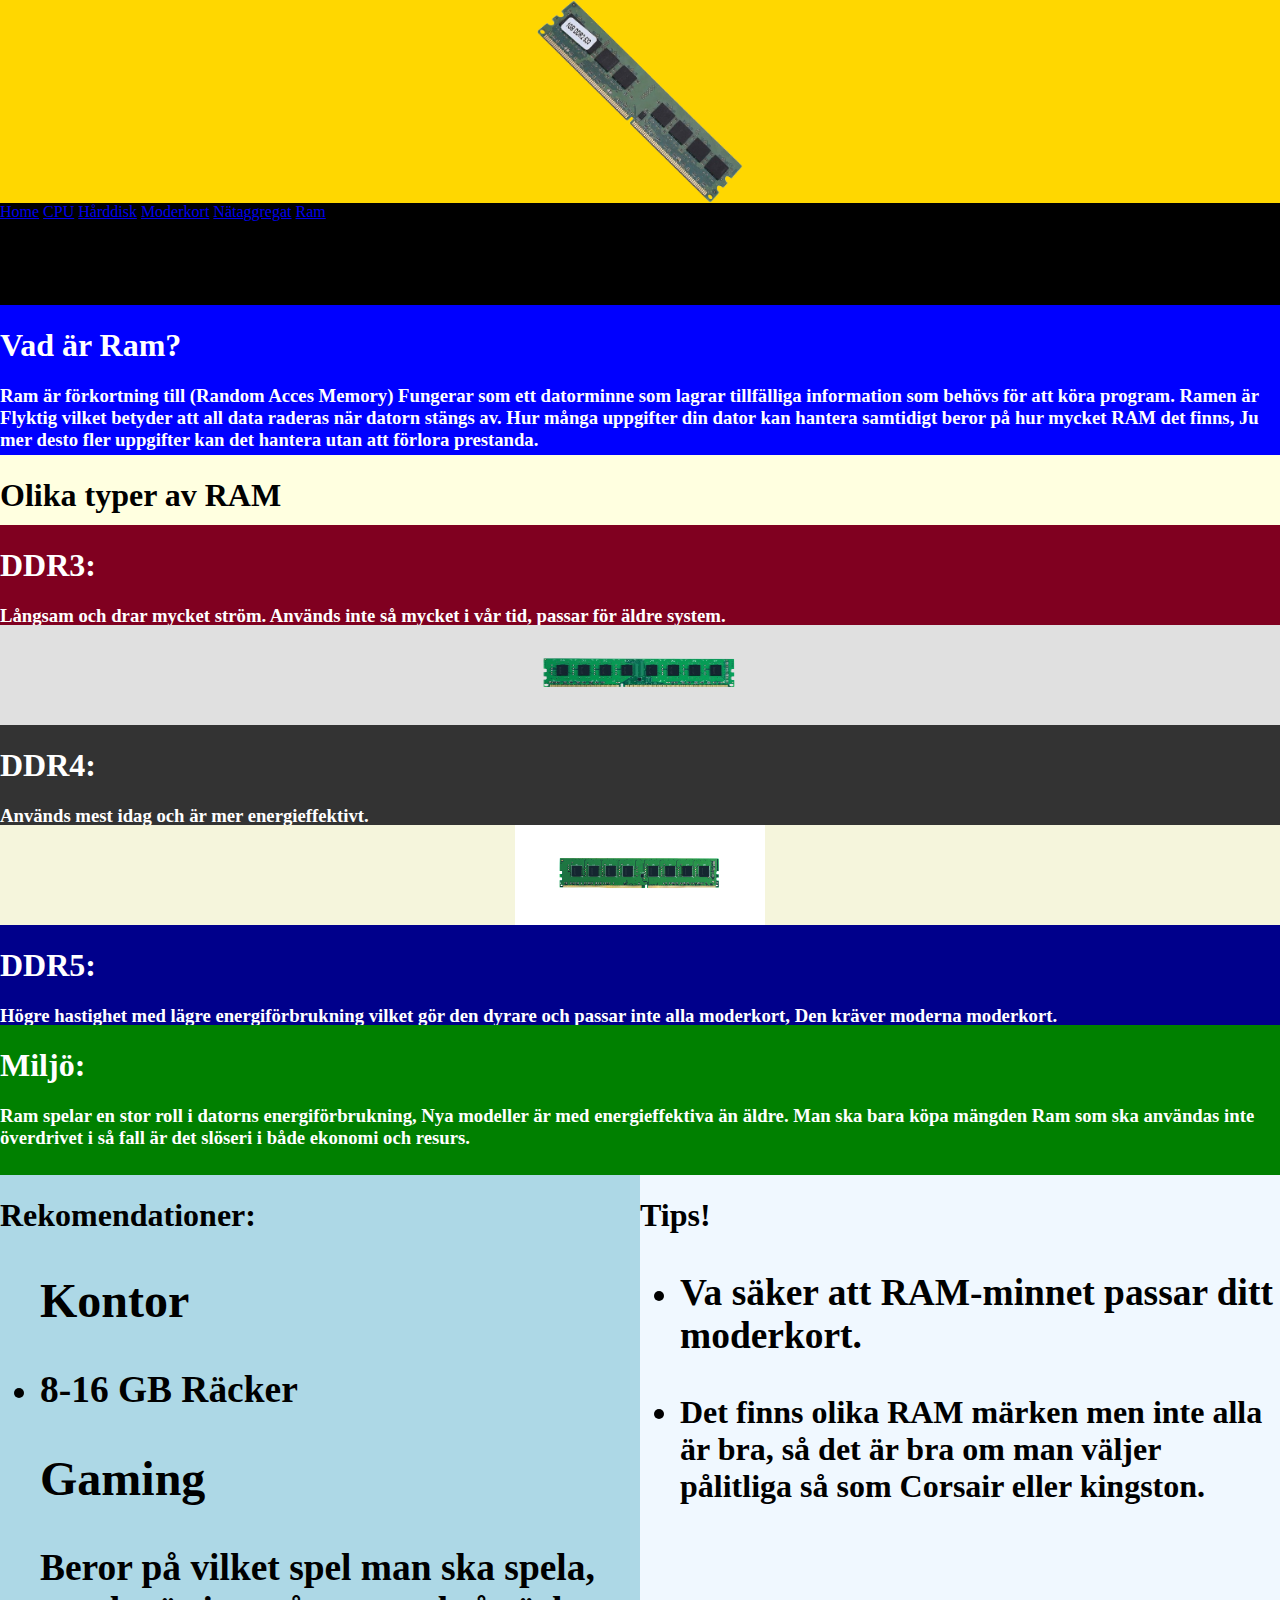
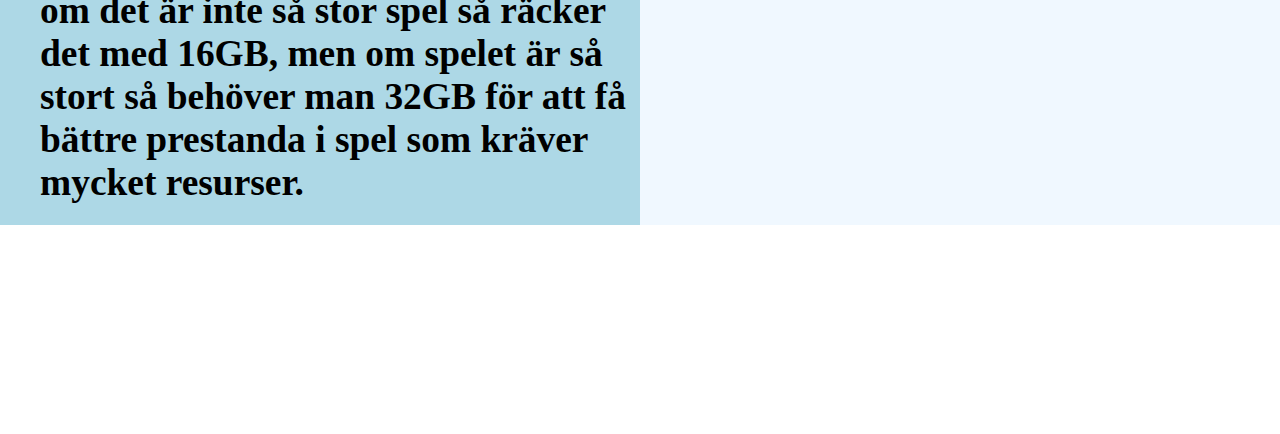
<file: datorn/ram.html>
<!DOCTYPE html>
<html lang="en">
<head> 
    <meta charset="UTF-8"> 
    <meta name="viewport" content="width=device-width, initial-scale= 1.0"> 
    <title>Document</title> 
    <link rel="stylesheet" href="ram.css"> 
</head>   
<body> 
    <div id="wrapper"> 
        <header> 
            <img src="Ram1.png" alt=""class="logo"> 
        </header>
        <nav> 
            <a href="index.html">Home</a> 
            <a href="cpu.html">CPU</a>
            <a href="Hårddisk.html">Hårddisk</a>
            <a href="moderkort.html">Moderkort</a>
            <a href="nätaggregat.html">Nätaggregat</a>
            <a href="ram.html">Ram</a>
        </nav>
        <section> 
            <h1>Vad är Ram?</h1>
            <h3>Ram är förkortning till (Random Acces Memory) Fungerar som ett datorminne som lagrar tillfälliga information som behövs för att köra program. Ramen är Flyktig vilket betyder att all data raderas när datorn stängs av. Hur många uppgifter din dator kan hantera samtidigt beror på hur mycket RAM det finns, Ju mer desto fler uppgifter kan det hantera utan att förlora prestanda.</h3> 
            </h3>
        </section> 
        <section2> 
            <h1>Olika typer av RAM</h1>
        </section2> 
        <section3> 
            <h1>DDR3: 
                <h3>Långsam och drar mycket ström. Används inte så mycket i vår tid, passar för äldre system. </h3>
            </h1>
        </section3> 
        <section4>
            <img src="ddr3.png" alt=""style="width: 300px; height:200;">
             
        </section4> 
        <section5>
            <h1>DDR4:
                <h3>Används mest idag och är mer energieffektivt.</h3>
            </h1>

            </section5> 
        <section6> 
            <img src="DDR4.jpg" alt=""style="width:250px; height: 150;">
        </section6> 
        <section7> 
            <h1>DDR5: 
                <h3>Högre hastighet med lägre energiförbrukning vilket gör den dyrare och passar inte alla moderkort, Den kräver moderna moderkort. </h3> 

            </h1>
        </section7> 
        <section8> 
            <h1>Miljö: 
                <h3>Ram spelar en stor roll i datorns energiförbrukning, Nya modeller är med energieffektiva än äldre. Man ska bara köpa mängden Ram som ska användas inte överdrivet i så fall är det slöseri i både ekonomi och resurs. </h3>
            </h1>
        </section8> 
        <section9>
            <h1>Rekomendationer: 
                <ul> 
                    <h2>Kontor</h2> 
                    <li>
                        <h3>8-16 GB Räcker</h3>
                    </li> 
                    <h2>Gaming 
                        <h3>Beror på vilket spel man ska spela, om det är inte så stor spel så räcker det med 16GB, men om spelet är så stort så behöver man 32GB för att få bättre prestanda i spel som kräver mycket resurser. </h3>
                    </h2> 
                </ul>
            </h1>
        </section9> 
        <section10> 
            <h1>Tips! 
                <ul> 
                    <li> 
                        <h3>Va säker att RAM-minnet passar ditt moderkort.</h3>
                    </li> 
                    <li>Det finns olika RAM märken men inte alla är bra, så det är bra om man väljer pålitliga så som Corsair eller kingston.</li>
                </ul>
            </h1>
        </section10>
    </div>
</body>  
</html>
</file>
<file: datorn/style.css>
*{
    margin: 0; 
    padding: 0;  
    font-family: 'Roboto', sans-serif;
} 
.container{
    width: 100%; 
    height: 100vw; 
    background-image: url(background3.jpg);
    background-position: center;
    background-size: cover;
} 
.text{
    display:flex;  
    flex-direction: column;
    height: auto;
    align-items: center;  
    margin-bottom: 20px;
} 
.col{
    flex-basis: 50%;
} 
h1{
    color: #fff; 
    font-size: 80px;
}
p{
    color: #fff;
    font-size: 11px;
    line-height: 20px;
} 
.card{
    width: 250px;
    height: 200px;
    display: inline-block;
    border-radius: 10px;
    padding: 15px 25px; 
    box-sizing: border-box;
    cursor: pointer;
    margin-top: 10px 15px;
    background-image: url(chassi\ mobil.png); 
    background-position: center;
    background-size: cover; 
    transition: transform 0.5s;
}  
.card-container{
    display: flex;
    flex-wrap: wrap;
    justify-content: center;
    gap: 20px; 
    margin-top: 500px;
}
.card1{
    background-image: url(chassi\ mobil.png); 
    
} 
.card2{
    background-image: url(moderkort.jpg); 
}
.card3{
    background-image: url(cpu.jpg); 
}
.card4{
    background-image: url(Ram1.png); 
}
.card5{
    background-image: url(hårddisk.jpg); 
}
.card6{
    background-image: url(nätaggregat.jpg); 
}
.card7{
    background-image: url(grafikkort.jpg); 
} 
.card:hover{
    transform: translateY(-10px);
} 
.card-link{
    text-decoration: none;
    display: inline-block;
} 
.card-link .card:hover{
    transform: translateY(-10px);
} 
h5{
    color: #fff;
} 
h6{
    color: black;
}
</file>
<file: page1 copy/style.css>
#ruta1{
    width: 1920px;  
    height: 300px;
    background-color: red; 
}    
#ruta0{
    width: 1920px; 
    height: 200;
    background-color:white; 
}
#ruta2{
    width: 640px;
    height:350px;
    background-color: blue;
    margin-right: 120px;
} 
#ruta3{
    width: 1950px; 
    height: 350px; 
    background-color: green; 
}   
#ruta01{
    width: 1920px;
    height: 200;
    background-color: white; 
}
#ruta4{
    width: 1920px; 
    height: 100px;
    background-color: brown
} 
#container2{
    display: flex    
}
</file>
<file: datorn/chassi.css>
body {
    height: 100vh;
    width: 100vw;
    margin: 0;
    overflow-x: hidden; 
    overflow-y: auto; 
}

header {
    grid-area: h;
    background-color: black;
    display: flex;
    align-items: center;
    justify-content: center;
    height: 100%;
    padding: 10px;
} 

header .logo {
    max-height: 100%;
    max-width: 100%; 
    height: auto;
    border-radius: 5px;
}

nav {
    grid-area: n;
    background-color: orange;
}

section {
    grid-area: t;
    background-color: yellow;
    padding: 20px; /* Lägg till padding för avstånd */
    box-sizing: border-box; /* Gör att padding inte påverkar bredden */
} 
section2{
    grid-area: i; 
    background-color: white ; 
    padding: 20px; 
    box-sizing: border-box; 
    
}
#container{
    display: flex; 
    flex-direction: column;
    align-items: center; 
    transform: translateX(-100px);
}

#wrapper {
    height: auto; 
    width: 100%;
    display: grid;
    grid-template-columns: 50% 50%;
    grid-template-rows: 10% 10% auto; 
    grid-template-areas:
        "h h"
        "n n"
        "t i" 
        "t i";
}
</file>
<file: datorn/cpu.css>
body {
    height: 100vh;
    width: 100vw;
    margin: 0;
    overflow-x: hidden;
    overflow-y: auto;
}

header {
    grid-area: h;
    background-color: black;
    display: flex;
    justify-content: center;
    align-items: center;
}

header .logo {
    max-height: 70%;
    max-width: 70%;
    height: auto;
    border-radius: 5px;
}

nav {
    grid-area: n;
    background-color: lightgray;
    color: black;
}

section {
    grid-area: t;
    background-color: darkred;
    color: white;
}

.section2 {
    grid-area:i; 
    position: relative;
    width: 100%;
    padding: 20px;
    background-image:url('background.jpg'); /* Uppdatera till rätt filnamn och sökväg */
    background-size: 100%;
    background-position: center right;
    background-repeat: no-repeat;
}

#wrapper {
    height: auto;
    width: 100%;
    display: grid;
    grid-template-columns: 50% 50%;
    grid-template-rows: 10% 5% auto;
    grid-template-areas:
        "h h"
        "n n"
        "t i";
}
</file>
<file: datorn/grafikkort.css>
body{
    height: 100vh;
    width: 100vw;
    margin:0; 
    overflow-x: hidden;
    overflow-y: auto;
} 
header{
    grid-area: h;
    background-color: chocolate;
    display: flex; 
    justify-content: center;
} header .logo{
    max-height: 70%;
    max-width: 70%;
    height: auto;
    border-radius: 5px;
} 
nav{
    grid-area: n;
    background-color: black;

} 
section{
    grid-area: t;
    background-color: coral;
}  
section2{
    grid-area: m;
    background-color: green;
} 
section3{
    grid-area: r;
    background-color: blue;
}
#wrapper{
    height: auto;
    width:100%; 
    display: grid;
    grid-template-columns: 50% 50%; 
    grid-template-rows: 5% 2% 200px auto; 
    grid-template-areas: 
        "h h"
        "n n"
        "t t" 
        "m r";
}
</file>
<file: datorn/hårddisk.css>
body{ 
    height: 100vh;
    width: 100vw; 
    margin: 0;
    overflow-x: hidden; 
    overflow-y: auto; 

} 
header{ 
    grid-area: h; 
    background-color: firebrick; 
    display: flex; 
    justify-content: center; 
}  
nav{
    grid-area: n; 
    background-color: lightcyan; 

} 
section{ 
    grid-area: t; 
    background-color: blue; 
    color: white;
} 
section2{ 
    grid-area: i; 
    background-color: darkred; 
}  
section3{
    grid-area: m; 
    background-color: green;
} 
section4{
    grid-area: r;
    background-color: crimson; 
    color: white
} 
section5{
    grid-area: l; 
    background-color: #4682B4; 
    color: black; 
} 
#container{
    display:flex;
    flex-direction: column;
    align-items: center;
    transform: translate(-100px);
}
#wrapper{ 
    height: auto; 
    width: 100%; 
    display: grid; 
    grid-template-columns: 50% 50%; 
    grid-template-rows:  2% 1% 650px 200px; 
    grid-template-areas: 
        "h h" 
        "n n"
        "t i"
        "m m"
        "r l";
}
</file>
<file: datorn/moderkort.css>
body{
    height: 100vh; 
    width: 100vw; 
    margin: 0; 
    overflow-x:hidden; 
    overflow-y: auto; 
} 
header{ 
    grid-area: h; 
    background-color: darkred;
    display: flex;  
    justify-content: center;
    
} 
header .logo{
    max-height: 70%;
    max-width: 70%; 
    height: auto;
    border-radius: 5px; 

} 
nav{
    grid-area: n; 
    background-color: beige;
} 
section{
    grid-area: t; 
    background-color: darkblue; 
    color: white
}  
section2{
    grid-area: i; 
    background-color: #7B3f00;
     
    
} 
section3{ 
    grid-area: b; 
    background-color: #ADD8E6; 
    color: darkblue; 
    height: 150px; 
    margin: 0;
    padding: 0;

} 
section4{
    grid-area: c; 
    background-color: lightgrey; 
    color: darkslategrey
}
section5{
    grid-area: d; 
    background-color: white;
    color: black; 
    padding: 0px; 
    margin: 0;
} 
#container{
    display: flex; 
    flex-direction: column;
    align-items: center;
    transform: translate(-100px);
}
#wrapper{
    height: auto;
    width: 100%;  
    display: grid;
    grid-template-columns: 50% 50%; 
    grid-template-rows: 5% 2% 1000px 100px 150px 350px 0px; 
    grid-template-areas: 
        "h h"
        "n n"
        "t i"
        "t i"
        "b b"
        "c c"
        "d d"; 

}
</file>
<file: datorn/nätaggregat.css>
body{ 
    height: 100vh;
    width: 100vw; 
    margin: 0; 
    overflow-x: hidden;
    overflow-y: auto;
} 
header{ 
    grid-area: h;
    background-color: black;
    display: flex;
    align-items: center;
    justify-content: center;
    height: 100%;
    padding: 10px;

}  
header .logo{ 
    max-height: 100%;
    max-width: 100%; 
    height: auto;
    border-radius: 5px;
} 
nav{ 
    grid-area: n;
    background-color: red;
} 
section{
    grid-area: t;
    background-color: honeydew;
} 
section2{
    grid-area: m;
    background-color: green;

}
section3{
    grid-area: r;
    background-color: blue;
} 
section4{
    grid-area: s;
    background-color: grey; 
    color: black;
} 
section5{
    grid-area: d;
    background-color: orange;
}
#wrapper{
    height: auto;
    width:100%; 
    display: grid; 
    grid-template-columns: 50% 50%;
    grid-template-rows: 10% 5%; 
    grid-template-areas:  
        "h h" 
        "n n" 
        "t m" 
        "r r"
        "s d";
}
</file>
<file: datorn/ram.css>
body{
    height: 100vh;
    width: 100vw; 
    margin: 0; 
    overflow-x: hidden; 
    overflow-y: auto; 
} 
header{ 
    grid-area: h; 
    background-color: gold; 
    display: flex; 
    justify-content: center;
} 
nav{ 
    grid-area: n;  
    background-color: black;
} 
section{ 
    grid-area: t; 
    background-color: blue;
    color: white;
}  
section2{
    grid-area: i; 
    background-color: lightyellow;
} 
section3{ 
    grid-area: a; 
    background-color: #800020; 
    color: white;
} 
section4{ 
    grid-area: b; 
    background-color: #E0E0E0; 
    display: flex;
    justify-content: center;
} 
section5{
    grid-area: c; 
    background-color: #333333; 
    color: white;
} 
section6{
    grid-area: d;
    background-color: beige; 
    color: white; 
    display: flex; 
    justify-content: center;
} 
section7{
    grid-area: e; 
    background-color: #00008B; 
    color: white;
} 
section8{ 
    grid-area: f; 
    background-color: green; 
    color: white;
} 
section9{
    grid-area: g; 
    background-color: lightblue; 
    color: black;
} 
section10{ 
    grid-area: j; 
    background-color: aliceblue; 
    color: black;
}
#wrapper{ 
    height: auto;
    width: 100%; 
    display: grid; 
    grid-template-columns: 50% 50%;
    grid-template-rows: 10% 5% 150px 70px 100px 100px 100px 100px 100px 150px 650px; 
    grid-template-areas: 
        "h h"
        "n n"
        "t t"
        "i i" 
        "a a" 
        "b b"
        "c c"
        "d d" 
        "e e"
        "f f"
        "g j";
}
</file>
